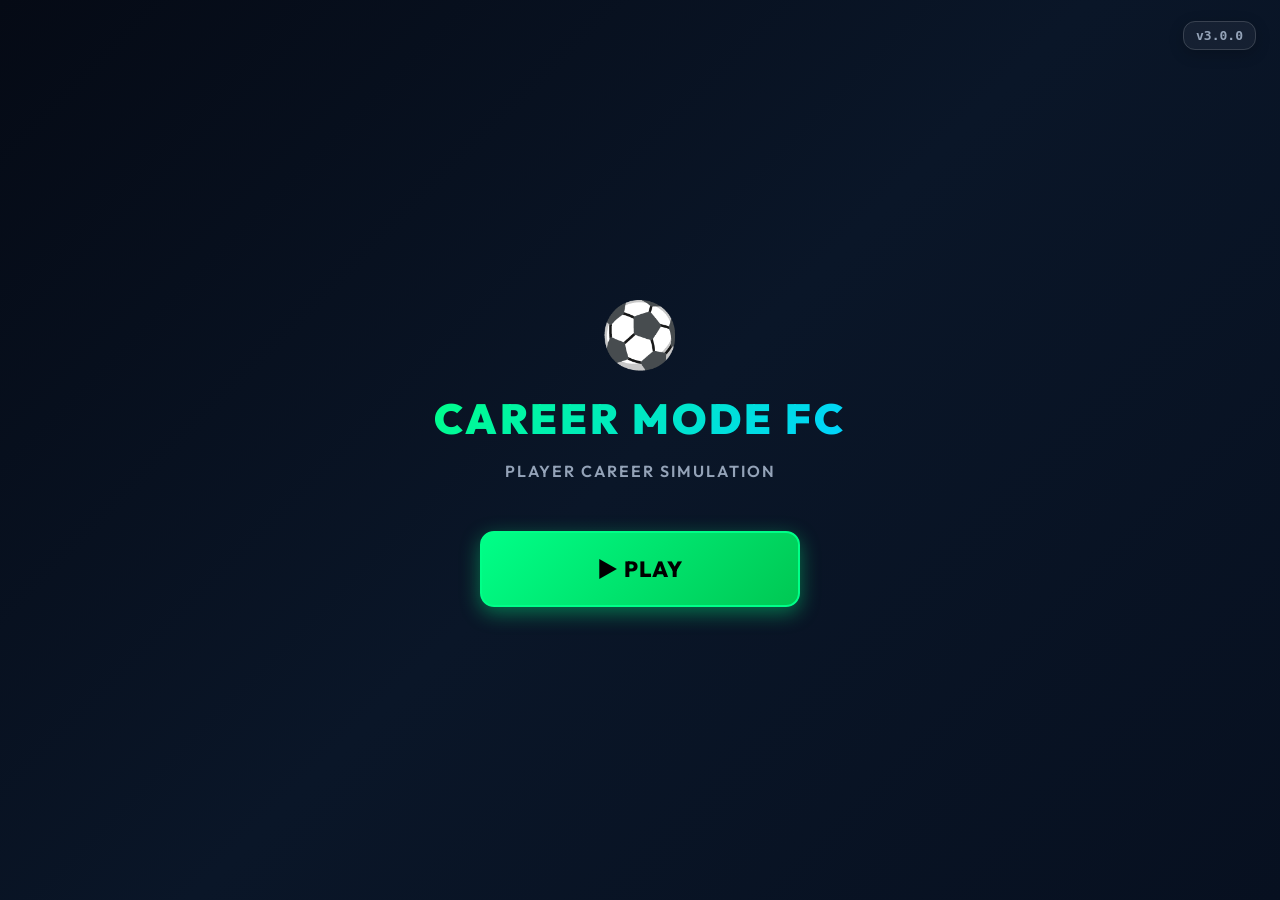
<file: index.html>
<!DOCTYPE html>
<html lang="en">
<head>
  <meta charset="UTF-8">
  <meta name="viewport" content="width=device-width, initial-scale=1.0">
  <meta http-equiv="Cache-Control" content="no-cache, no-store, must-revalidate">
  <meta http-equiv="Pragma" content="no-cache">
  <meta http-equiv="Expires" content="0">
  <title>Football Player Career Mode</title>
  
  <!-- Fonts & CSS -->
  <link rel="preconnect" href="https://fonts.googleapis.com">
  <link rel="preconnect" href="https://fonts.gstatic.com" crossorigin>
  <link href="https://fonts.googleapis.com/css2?family=Inter:wght@400;600;800;900&family=Outfit:wght@500;700;900&display=swap" rel="stylesheet">
  <link rel="stylesheet" href="css/style.css?v=3.0.0">
  <link rel="stylesheet" href="css/mobile.css?v=1.6.0">

</head>
<body>


  <div id="main-menu">
    <!-- Version Counter & Hover Changelog Tooltip -->
    <div class="menu-version-container">
      <span class="menu-version-badge">v3.0.0</span>
      <div class="menu-version-tooltip">
        <h4 style="color: var(--primary); margin: 0 0 10px 0; font-size: 15px; font-weight: 900; border-bottom: 1px solid rgba(255,255,255,0.15); padding-bottom: 6px;">📂 Game Updates (Changelog v3.0.0)</h4>
        <ul style="padding-left: 16px; margin: 0; font-size: 12px; color: #e2e8f0; line-height: 1.6; text-align: left; list-style-type: disc;">
          <li><strong style="color: #00ff88;">v3.0.0 — MANAGER MODE 🎮👔:</strong> New game mode! Create a manager (age 35-50, season 2000-01 → 2026-27, club budget recommendation per season, random Manager Score 1-99 that boosts your team). Tabs: Dashboard (team season summary + profit), Team (Stats + Formation with OVR tiles, reserve swapping, hover tooltips), Player Signing (search with market value/age/position/OVR filters, full player stats incl. career history & trophies, contract offers with acceptance chances), Sponsors (sponsors paying you with win bonus/loss cut, plus 50 sponsors you can pay for attendance boosts), Stadium (upgrades: capacity/ticket/drink/food/parking/attention/maintenance with revenue & costs), Games & Standings. Separate save slots.</li>
          <li><strong style="color: #00ff88;">v2.2.0:</strong> REAL FIX for the dashboard overflow — the grid computed an intrinsic width ~2300px (bigger than the screen), which clipped the Season Summary. The grid is now hard-capped to 100% width, so card + simulate match + season summary always fit in one row on any desktop screen.</li>
          <li><strong style="color: #00ff88;">v2.1.6:</strong> Season Summary panel width capped (~460px, anchored right) so the stat rows no longer stretch across a huge empty gap — the dashboard always fits on desktop screens.</li>
          <li><strong style="color: #00ff88;">v2.1.5:</strong> Season Summary panel made ~50px shorter (compact padding, tighter rows) — same fonts and content.</li>
          <li><strong style="color: #00ff88;">v2.1.4:</strong> Dashboard: gaps between the three sections halved (24px → 12px) and the simulate-match rectangle made 20px smaller via its padding — text and button inside unchanged.</li>
          <li><strong style="color: #00ff88;">v2.1.3:</strong> Dashboard: next-match panel now hugs the player card on the left (content-sized, no dead space) and the Season Summary takes the full right side — exactly per the annotated layout.</li>
          <li><strong style="color: #00ff88;">v2.1.2:</strong> Dashboard: next-match column now fixed at a reasonable width (can no longer balloon and push the Season Summary off-screen) — all three panels sit side by side on normal desktops.</li>
          <li><strong style="color: #00ff88;">v2.1.1:</strong> Dashboard layout fixed for real — the Season Summary now wraps below the card & next-match panels on narrower windows (never clipped), and the next-match panel width relaxed so it is only gently narrowed from the sides.</li>
          <li><strong style="color: #00ff88;">v2.1.0:</strong> Dashboard next-match panel capped in width so the Season Summary is always visible; NEW: bench contracts from superclubs (Real Madrid, Man City, Barcelona, Bayern, PSG, Liverpool, Arsenal, Inter, Juventus, Atlético, Dortmund) once you reach 80 OVR — sign and you join as a bench player until your OVR passes their starter threshold.</li>
          <li><strong style="color: #00ff88;">v2.0.9:</strong> Hair height increased — haircuts now keep their full natural length (no more squashed/flat hair) with width matching the head.</li>
          <li><strong style="color: #00ff88;">v2.0.8:</strong> Hair styles re-proportioned — width now matches the head and height restored, so all haircuts keep their natural length (no more flat wide caps).</li>
          <li><strong style="color: #00ff88;">v2.0.7:</strong> Head scaled down ~30% (same silhouette ratio) so it no longer fills the whole card; facial features kept larger relative to the head.</li>
          <li><strong style="color: #00ff88;">v2.0.6:</strong> FIXED — hair styles no longer cover the eyes (hair now sits correctly on the scalp).</li>
          <li><strong style="color: #00ff88;">v2.0.5:</strong> Head scaled down (same shape ratio) and facial features (eyes, mouth) enlarged so the face reads clearly.</li>
          <li><strong style="color: #00ff88;">v2.0.4:</strong> Head now uses the exact silhouette from the reference image (rounded top, straight sides, tapered bust) with small eyes and a curved smile.</li>
          <li><strong style="color: #00ff88;">v2.0.3:</strong> Head refined — rounder silhouette, smaller eyes, small curved smile.</li>
          <li><strong style="color: #00ff88;">v2.0.2:</strong> Player head redesigned to match the reference style — solid black round eyes and solid wide mouth (flat cartoon look).</li>
          <li><strong style="color: #00ff88;">v2.0.1:</strong> Player head restyled to the minimal reference design — smooth rounded head, simple dot eyes, small smile (no ears/nose).</li>
          <li><strong style="color: #00ff88;">v2.0.0:</strong> National tournaments moved to the end of the season; Ballon d'Or rebalance (88 OVR entry + fair scoring); realistic GK saves (shots minus goals); shot-count curve; rating penalties for bad games; contract offer negotiation; fixed social media followers/rankings; elimination-based leaderboard match counts; Appearance folder for custom player models; UI overflow fixes.</li>
        </ul>
      </div>
    </div>

    <div class="menu-logo">⚽</div>
    <div class="menu-title">Career Mode FC</div>
    <div class="menu-subtitle">Player Career Simulation</div>
    <div class="menu-buttons">
      <button class="menu-btn btn-play" onclick="app.menuPlay()">▶ Play</button>
      
    </div>
  </div>

  <!-- PLAY MODE SELECT -->
  <div class="menu-panel" id="panel-play-modes">
    <div class="menu-panel-title">⚽ Select Game Mode</div>
    <div class="menu-panel-content">
      <div class="menu-buttons">
        <button class="menu-btn" onclick="app.menuCareerMode()">🏆 Career Mode</button>
        <button class="menu-btn" onclick="managerUI.menuManagerMode()">👔 Manager Mode</button>
        <button class="menu-btn disabled">🌐 Online <span class="coming-soon-tag">Coming Soon</span></button>
      </div>
    </div>
    <button class="menu-back-btn" onclick="app.menuBack('panel-play-modes')">← Back</button>
  </div>

  <!-- CAREER MODE: NEW GAME / SAVES -->
  <div class="menu-panel" id="panel-career">
    <div class="menu-panel-title">🏆 Career Mode</div>
    <div class="menu-panel-content">
      <div class="menu-buttons">
        <button class="menu-btn btn-play" onclick="app.menuNewGame()">🆕 New Game</button>
        <button class="menu-btn" onclick="app.menuLoadSaves()">💾 Load Save</button>
      </div>
    </div>
    <button class="menu-back-btn" onclick="app.menuBack('panel-career')">← Back</button>
  </div>

  <!-- MANAGER MODE: NEW GAME / SAVES -->
  <div class="menu-panel" id="panel-manager">
    <div class="menu-panel-title">👔 Manager Mode</div>
    <div class="menu-panel-content">
      <div class="menu-buttons">
        <button class="menu-btn btn-play" onclick="managerUI.menuManagerNewGame()">🆕 New Game</button>
        <button class="menu-btn" onclick="managerUI.menuManagerLoadSaves()">💾 Load Save</button>
      </div>
    </div>
    <button class="menu-back-btn" onclick="app.menuBack('panel-manager')">← Back</button>
  </div>

  <!-- MANAGER SAVES LIST -->
  <div class="menu-panel" id="panel-manager-saves">
    <div class="menu-panel-title">💾 Manager Saved Games</div>
    <div class="menu-panel-content" id="manager-saves-list-container">
      <!-- Populated by JS -->
    </div>
    <button class="menu-back-btn" onclick="app.menuBack('panel-manager-saves')">← Back</button>
  </div>

  <!-- SAVES LIST -->
  <div class="menu-panel" id="panel-saves">
    <div class="menu-panel-title">💾 Saved Games</div>
    <div class="menu-panel-content" id="saves-list-container">
      <!-- Populated by JS -->
    </div>
    <button class="menu-back-btn" onclick="app.menuBack('panel-saves')">← Back</button>
  </div>

  <!-- SETTINGS PANEL -->
  <div class="menu-panel" id="panel-settings-menu">
    <div class="menu-panel-title">⚙️ Game Settings</div>
    <div class="menu-panel-content">
      <div class="glass-panel">
        <div class="form-group">
          <label class="form-label">Match Half Duration</label>
          <select class="form-select" id="menu-setting-half" onchange="app.matchSettings.halfLength = parseInt(this.value)">
            <option value="1">1 Minute per Half (Fast)</option>
            <option value="3" selected>3 Minutes per Half (Balanced)</option>
            <option value="5">5 Minutes per Half (Full)</option>
          </select>
        </div>
        <div class="form-group">
          <label class="form-label">Camera Angle View</label>
          <select class="form-select" id="menu-setting-camera" onchange="app.matchSettings.cameraMode = this.value">
            <option value="broadcast" selected>Broadcast (Classic Side TV)</option>
            <option value="pro">Pro Camera (3rd Person Behind Player)</option>
            <option value="tactical">Tactical (Top-Down Overhead)</option>
          </select>
        </div>
        <button class="btn btn-secondary" style="width:100%;margin-top:10px;" onclick="app.resetSettings()">🔄 Reset Settings to Default</button>
      </div>
    </div>
    <button class="menu-back-btn" onclick="app.menuBack('panel-settings-menu')">← Back</button>
  </div>

  <div id="app-container" style="display:none;">

    <!-- Top Navigation Header -->
    <header class="header-bar">
      <div class="logo-section">
        <span class="logo-icon">⚽</span>
        <span class="logo-title">CAREER MODE FC</span>
      </div>

      <div class="career-meta">
        <div class="meta-pill"><span id="meta-player-name">Jack Sterling 🇬🇧</span></div>
        <div class="meta-pill"><span id="meta-age">18 y/o</span></div>
        <div class="meta-pill"><span id="meta-ovr">OVR 72</span></div>
        <div class="meta-pill"><span id="meta-club">Plymouth Argyle</span></div>
        <div class="meta-pill gold">💰 <span id="meta-bank">$10,000</span></div>
        
        <!-- The Blue Level Bar -->
        <div id="level-bar-container" style="display: flex; align-items: center; gap: 4px; margin-left: 8px; font-family: 'Outfit', sans-serif;">
          <!-- Level Circle -->
          <div id="level-circle" style="width: 34px; height: 34px; border-radius: 50%; background: #ffffff; border: 3px solid #0088ff; display: flex; align-items: center; justify-content: center; color: #000000; font-weight: 900; font-size: 15px; box-shadow: 0 0 10px rgba(0, 136, 255, 0.4); z-index: 2;">
            0
          </div>
          <!-- Long XP Bar -->
          <div id="xp-bar-outer" style="width: 140px; height: 22px; border-radius: 11px; background: rgba(0, 0, 0, 0.6); border: 3px solid #0088ff; overflow: hidden; position: relative; display: flex; align-items: center; box-shadow: 0 0 10px rgba(0, 136, 255, 0.3); margin-left: -6px;">
            <!-- Fill Area (White) -->
            <div id="xp-bar-inner" style="width: 0%; height: 100%; background: #ffffff; transition: width 0.4s ease;"></div>
            <!-- Text overlay (Grey with Black shadow for perfect contrast on any background) -->
            <div id="xp-bar-text" style="position: absolute; inset: 0; display: flex; align-items: center; justify-content: center; color: #e2e8f0; text-shadow: 1px 1px 2px #000000, -1px -1px 2px #000000, 1px -1px 2px #000000, -1px 1px 2px #000000; font-weight: 900; font-size: 10px; z-index: 3;">
              0 / 1000 XP
            </div>
          </div>
        </div>
      </div>
    </header>

    <!-- Navigation Tabs -->
    <nav class="nav-tabs" id="nav-tabs">
      <button class="tab-btn active" data-tab="dashboard">🏠 Dashboard</button>
      <button class="tab-btn" data-tab="games">🗓️ Games</button>
      <button class="tab-btn" data-tab="standings">🏆 Standings</button>
      <button class="tab-btn" data-tab="squad">👥 Squads</button>
      <button class="tab-btn" data-tab="transfers">📄 Club Contracts</button>
      <button class="tab-btn" data-tab="sponsors">🤝 Sponsors</button>
      <button class="tab-btn" data-tab="social">📱 Social Media</button>
      <button class="tab-btn" data-tab="skills">💪 Skills</button>
      <button class="tab-btn" data-tab="comparison">📊 Stats Leaderboard</button>
      <button class="tab-btn" data-tab="stats">📊 Career Stats</button>
      <button class="tab-btn" data-tab="trophies">🏆 Trophies</button>
      <button class="tab-btn" data-tab="multipliers">📈 Multipliers</button>
      <button class="tab-btn" data-tab="ballon">👑 Ballon d'Or</button>
      <button class="tab-btn" data-tab="pastseasons">📜 Past Seasons</button>
      <button class="tab-btn" data-tab="settings">⚙️ Settings</button>
    </nav>

    <!-- Manager Mode Navigation Tabs -->
    <nav id="manager-nav" class="nav-tabs" style="display:none;">
      <button class="tab-btn m-tab-btn active" data-mtab="dashboard">🏠 Dashboard</button>
      <button class="tab-btn m-tab-btn" data-mtab="team">👥 Team</button>
      <button class="tab-btn m-tab-btn" data-mtab="signings">✍️ Player Signing</button>
      <button class="tab-btn m-tab-btn" data-mtab="sponsors">🤝 Sponsors</button>
      <button class="tab-btn m-tab-btn" data-mtab="stadium">🏟️ Stadium</button>
      <button class="tab-btn m-tab-btn" data-mtab="games">🗓️ Games</button>
      <button class="tab-btn m-tab-btn" data-mtab="standings">🏆 Standings</button>
      <button class="tab-btn m-tab-btn" data-mtab="settings" style="margin-left:auto;" onclick="managerUI.exitToMenu()">🏠 Main Menu</button>
    </nav>

    <!-- Main View Content Pages -->
    <main class="main-view">

      <!-- PAGE: DASHBOARD -->
      <section id="page-dashboard" class="view-page active">
        <div class="grid-dashboard">
          
          <!-- Column 1: FIFA Player Card -->
          <div>
            <div class="fifa-card gold-rare">
              <div class="fifa-card-header">
                <div>
                  <div class="ovr-rating" id="card-ovr">72</div>
                  <div class="position-tag" id="card-pos">ST</div>
                </div>
                <div class="nation-flag" id="card-flag">🇬🇧</div>
              </div>

              <div class="player-avatar-preview">
                <div id="card-avatar-display"></div>
              </div>

              <div class="player-name-banner" id="card-name">ALEX HUNTER</div>

              <div class="attributes-grid">
                <div class="attr-item"><span>PAC</span><span class="attr-val" id="card-attr-pac">75</span></div>
                <div class="attr-item"><span>DRI</span><span class="attr-val" id="card-attr-dri">74</span></div>
                <div class="attr-item"><span>SHO</span><span class="attr-val" id="card-attr-sho">72</span></div>
                <div class="attr-item"><span>DEF</span><span class="attr-val" id="card-attr-def">45</span></div>
                <div class="attr-item"><span>PAS</span><span class="attr-val" id="card-attr-pas">68</span></div>
                <div class="attr-item"><span>PHY</span><span class="attr-val" id="card-attr-phy">70</span></div>
              </div>
            </div>
          </div>

          <!-- Column 2: Next Match & Center Feed -->
          <div>
            <!-- Next Match Banner -->
            <div class="glass-panel" id="next-match-box">
              <!-- Dynamically populated via JS -->
            </div>
          </div>

          <!-- Column 3: Quick Season Summary -->
          <div>
            <div class="glass-panel">
              <div class="panel-header">
                <h3 class="panel-title">🎯 Season Summary</h3>
              </div>
              <div style="display: flex; justify-content: space-between; margin-bottom: 6px;">
                <span>Matches Played:</span><strong style="color: var(--accent-gold);" id="stat-season-matches">0</strong>
              </div>
              <div style="display: flex; justify-content: space-between; margin-bottom: 6px;">
                <span>Goals Scored:</span><strong style="color: var(--primary);" id="stat-season-goals">0</strong>
              </div>
              <div style="display: flex; justify-content: space-between; margin-bottom: 6px; display: none;" id="stat-season-hattricks-row">
                <span>Hattricks Scored:</span><strong style="color: var(--accent-gold);" id="stat-season-hattricks">0</strong>
              </div>
              <div style="display: flex; justify-content: space-between; margin-bottom: 6px;">
                <span>Assists:</span><strong style="color: var(--accent-blue);" id="stat-season-assists">0</strong>
              </div>
              <div style="display:none; justify-content:space-between; margin-bottom:6px;" id="stat-season-role-row">
                <span id="stat-season-role-label">Defensive Actions:</span><strong style="color:var(--accent-gold);" id="stat-season-role-value">0</strong>
              </div>
              <div style="display: flex; justify-content: space-between;">
                <span>Avg Match Rating:</span><strong style="color: var(--accent-gold);" id="stat-season-rating">0.0</strong>
              </div>
            </div>
          </div>

        </div>
      </section>

      <!-- PAGE: GAMES -->
      <section id="page-games" class="view-page">
        <div class="glass-panel">
          <div class="panel-header">
            <h3 class="panel-title">🗓️ Future Games This Season</h3>
          </div>
          <div id="games-schedule-list">
            <!-- Populated via JS -->
          </div>
        </div>
      </section>

      <!-- PAGE: STANDINGS -->
      <section id="page-standings" class="view-page">
        <div class="glass-panel">
          <div class="panel-header" style="display: flex; justify-content: space-between; align-items: center; flex-wrap: wrap; gap: 14px;">
            <h3 class="panel-title">🏆 Competition Standings</h3>
            <div>
              <label style="font-size: 13px; font-weight: 700; color: var(--text-muted); margin-right: 8px;">Select Event:</label>
              <select class="form-select" id="standings-competition-select" onchange="app.onStandingsCompetitionChange(this.value)" style="width: auto; display: inline-block; padding: 6px 12px; font-size: 13px; min-width: 180px;">
                <option value="league" selected>🏠 League Standings</option>
                <option value="cup">🏆 Domestic Cup Group</option>
                <option value="ucl">🌍 Champions League Group</option>
              </select>
            </div>
          </div>
          <div class="table-wrapper">
            <table class="data-table standings-table">
              <thead>
                <tr>
                  <th>Pos</th>
                  <th>Club</th>
                  <th>P</th>
                  <th>W</th>
                  <th>D</th>
                  <th>L</th>
                  <th>GD</th>
                  <th>PTS</th>
                </tr>
              </thead>
              <tbody id="table-standings-body">
                <!-- Populated via JS -->
              </tbody>
            </table>
          </div>
        </div>
      </section>

      <!-- PAGE: SQUAD -->
      <section id="page-squad" class="view-page">
        <div class="glass-panel">
          <div class="panel-header" style="margin-bottom: 12px;">
            <h3 class="panel-title">👥 Team Rosters & Player Stats</h3>
          </div>
          
          <!-- Selector for Club vs National Team -->
          <div style="margin-bottom:14px; display:flex; justify-content:space-between; align-items:center; flex-wrap:wrap; gap:10px; border-bottom:1px solid rgba(255,255,255,0.06); padding-bottom:12px;">
            <span style="font-size:13px; color:var(--text-muted); font-weight:700; text-transform:uppercase; letter-spacing:0.5px;">👥 Roster Category:</span>
            <select id="squad-category-select" onchange="app.onSquadCategoryChange(this.value)" class="btn btn-secondary btn-sm" style="background:rgba(255,255,255,0.05); border:1px solid rgba(255,255,255,0.12); color:#fff; width:220px; padding:6px 12px; border-radius:8px; font-weight:700; cursor:pointer; height:34px;">
              <option value="club" selected>🏢 Club Roster</option>
              <option value="national">🌍 National Team</option>
            </select>
          </div>

          <!-- Selector for Squad Team Select & Search Bar -->
          <div style="margin-bottom:14px; display:flex; justify-content:space-between; align-items:center; flex-wrap:wrap; gap:12px; border-bottom:1px solid rgba(255,255,255,0.06); padding-bottom:12px;">
            <span id="squad-search-label" style="font-size:13px; color:var(--text-muted); font-weight:700; text-transform:uppercase; letter-spacing:0.5px;">🔍 Select Club Roster:</span>
            <div style="display:flex; gap:10px; align-items:center; flex-wrap:wrap;">
              <input type="text" id="squad-team-search" placeholder="Type to filter clubs..." oninput="app.filterSquadClubs(this.value)" class="form-input" style="width:160px; padding:6px 12px; font-size:12px; border-radius:8px; height:34px; margin:0; background:rgba(255,255,255,0.05); border:1px solid rgba(255,255,255,0.12); color:#fff;">
              <select id="squad-team-select" onchange="app.renderSquad()" class="btn btn-secondary btn-sm" style="background:rgba(12,21,36,0.85); border:1px solid rgba(255,255,255,0.15); color:#fff; width:220px; padding:6px 12px; border-radius:8px; font-weight:700; cursor:pointer; height:34px;">
                <!-- Options populated dynamically via JS -->
              </select>
            </div>
          </div>
          
          <!-- Selector for Squad Stats View -->
          <div style="margin-bottom:14px; display:flex; justify-content:space-between; align-items:center; flex-wrap:wrap; gap:10px;">
            <span style="font-size:13px; color:var(--text-muted); font-weight:700; text-transform:uppercase; letter-spacing:0.5px;">📊 Player Performance Stats:</span>
            <select id="squad-stats-select" onchange="app.renderSquad()" class="btn btn-secondary btn-sm" style="background:rgba(255,255,255,0.05); border:1px solid rgba(255,255,255,0.12); color:#fff; width:180px; padding:6px 12px; border-radius:8px; font-weight:700; cursor:pointer;">
              <option value="season" selected>Overall Season</option>
              <option value="league">League</option>
              <option value="ucl">Champions League</option>
              <option value="cup">Domestic Cup</option>
            </select>
          </div>

          <div class="table-wrapper">
            <table class="data-table">
              <thead>
                <tr>
                  <th>Position</th>
                  <th>Player Name</th>
                  <th>OVR</th>
                  <th>Age</th>
                  <th style="text-align:center; color:var(--accent-gold);">Matches</th>
                  <th style="text-align:center; color:var(--primary);">Goals</th>
                  <th style="text-align:center; color:var(--accent-blue);">Assists</th>
                  <th style="text-align:center; color:var(--accent-gold);">Role Stat</th>
                </tr>
              </thead>
              <tbody id="table-squad-body">
                <!-- Populated via JS -->
              </tbody>
            </table>
          </div>
        </div>
      </section>

      <!-- PAGE: TRANSFERS & CONTRACTS -->
      <section id="page-transfers" class="view-page">
        <div class="panel-header">
          <h3 class="panel-title">📄 Club Contracts with Bonuses & Salary</h3>
        </div>
        <div id="transfers-offers-list">
          <!-- Populated via JS -->
        </div>
      </section>

      <!-- PAGE: SOCIAL MEDIA -->
      <section id="page-social" class="view-page"><div class="glass-panel"><div class="panel-header"><h3 class="panel-title">📱 Football Social</h3></div><div id="social-content"></div></div></section>

      <!-- PAGE: SPONSORS -->
      <section id="page-sponsors" class="view-page"><div class="glass-panel"><div class="panel-header"><h3 class="panel-title">🤝 Player Sponsors</h3></div><p style="color:var(--text-muted);line-height:1.6;margin-bottom:18px;">After your first match, ten companies compete to sponsor you. Performance changes their offers; signing locks you to that sponsor for the agreed seasons.</p><div id="sponsors-content"></div></div></section>

      <!-- PAGE: SKILLS (TRAINING & UPGRADES) -->
      <section id="page-skills" class="view-page">
        <!-- Attributes Upgrade list -->
        <div class="glass-panel">
          <div class="panel-header" style="justify-content: space-between; flex-wrap: wrap; gap: 14px;">
            <h3 class="panel-title">⭐ Attributes & Skill Upgrades</h3>
            <div>Available Skill Points: <strong style="color: var(--primary); font-size: 20px;" id="available-sp">5</strong></div>
          </div>
          <div id="attributes-upgrade-list">
            <!-- Populated via JS -->
          </div>
        </div>
      </section>

      <!-- PAGE: COMPARISON (STATS LEADERBOARD) -->
      <section id="page-comparison" class="view-page">
        <div class="glass-panel">
          <div class="panel-header" style="display: flex; justify-content: space-between; align-items: center; flex-wrap: wrap; gap: 14px;">
            <h3 class="panel-title">📊 Competition Stats & Rankings</h3>
            <div>
              <label style="font-size: 13px; font-weight: 700; color: var(--text-muted); margin-right: 8px;">Competition:</label>
              <select class="form-select" id="comparison-competition-select" onchange="app.onComparisonCompetitionChange(this.value)" style="width: auto; display: inline-block; padding: 6px 12px; font-size: 13px; min-width: 180px;">
                <option value="league" selected>🏠 Current Season League</option>
                <option value="season">📅 Overall Season Campaign</option>
                <option value="cup">🏆 Domestic Cup</option>
                <option value="ucl">🌍 Champions League</option>
                <option value="world_cup">🌍 FIFA World Cup</option>
                <option value="euro">🇪🇺 UEFA Euro Cup</option>
                <option value="copa">🌎 Copa America</option>
                <option value="afcon">🌍 Africa Cup (AFCON)</option>
              </select>
            </div>
          </div>
          
          <div style="display: grid; grid-template-columns: 1fr 1fr; gap: 20px; margin-top: 10px;">
            <!-- Goal Scorers -->
            <div class="glass-panel" style="padding: 16px;">
              <h4 style="font-size: 16px; font-weight: 800; color: var(--primary); margin-bottom: 14px; border-bottom: 1px solid rgba(255,255,255,0.1); padding-bottom: 8px; display: flex; align-items: center; gap: 8px;">🎯 Top 20 Goal Scorers</h4>
              <div style="overflow-x: auto;">
                <table class="data-table" style="font-size: 12px;">
                  <thead>
                    <tr>
                      <th style="width: 40px; text-align: center;">Pos</th>
                      <th>Player</th>
                      <th>Club</th>
                      <th style="width: 40px; text-align: center;">P</th>
                      <th style="width: 40px; text-align: center; color: var(--primary);">G</th>
                    </tr>
                  </thead>
                  <tbody id="table-scorers-body">
                    <!-- Populated via JS -->
                  </tbody>
                </table>
              </div>
            </div>

            <!-- Assisters -->
            <div class="glass-panel" style="padding: 16px;">
              <h4 style="font-size: 16px; font-weight: 800; color: var(--accent-blue); margin-bottom: 14px; border-bottom: 1px solid rgba(255,255,255,0.1); padding-bottom: 8px; display: flex; align-items: center; gap: 8px;">⚽ Top 20 Assisters</h4>
              <div style="overflow-x: auto;">
                <table class="data-table" style="font-size: 12px;">
                  <thead>
                    <tr>
                      <th style="width: 40px; text-align: center;">Pos</th>
                      <th>Player</th>
                      <th>Club</th>
                      <th style="width: 40px; text-align: center;">P</th>
                      <th style="width: 40px; text-align: center; color: var(--accent-blue);">A</th>
                    </tr>
                  </thead>
                  <tbody id="table-assisters-body">
                    <!-- Populated via JS -->
                  </tbody>
                </table>
              </div>
            </div>
          </div>
        </div>
      </section>

      <!-- PAGE: STATS & FINANCES -->
      <section id="page-stats" class="view-page">
        <div id="age-decay-warning" class="age-decay-badge" style="display: none;">
          ⚠️ <strong>AGEING MECHANIC ACTIVE:</strong> Player is 34+ years old. Physical attributes (Pace, Physical) decay over time.
        </div>

        <div class="glass-panel">
          <div class="panel-header">
            <h3 class="panel-title">📊 Career Records & Total Net Worth</h3>
          </div>
          <div style="display: grid; grid-template-columns: repeat(3, 1fr); gap: 20px; text-align: center;">
            <div class="glass-panel">
              <div style="font-size: 13px; color: var(--text-muted);">TOTAL MATCHES</div>
              <div style="font-size: 36px; font-weight: 900; color: var(--accent-blue);" id="stat-career-matches">0</div>
            </div>
            <div class="glass-panel">
              <div style="font-size: 13px; color: var(--text-muted);">CAREER GOALS</div>
              <div style="font-size: 36px; font-weight: 900; color: var(--primary);" id="stat-career-goals">0</div>
            </div>
            <div class="glass-panel">
              <div style="font-size: 13px; color: var(--text-muted);">CAREER EARNINGS</div>
              <div style="font-size: 36px; font-weight: 900; color: var(--accent-gold);" id="stat-career-earnings">$10,000</div>
            </div>
          </div>

          <div style="display: grid; grid-template-columns: repeat(2, 1fr); gap: 20px; text-align: center; margin-top: 20px;" id="stat-career-row-2">
            <div class="glass-panel">
              <div style="font-size: 13px; color: var(--text-muted);">CAREER ASSISTS</div>
              <div style="font-size: 36px; font-weight: 900; color: var(--accent-blue);" id="stat-career-assists">0</div>
            </div>
            <div class="glass-panel" id="stat-career-hattricks-box" style="display: none;">
              <div style="font-size: 13px; color: var(--text-muted);">CAREER HATTRICKS</div>
              <div style="font-size: 36px; font-weight: 900; color: var(--accent-gold);" id="stat-career-hattricks">0</div>
            </div>
            <div class="glass-panel" id="stat-career-role-box" style="display: none;">
              <div style="font-size: 13px; color: var(--text-muted);" id="stat-career-role-label">CAREER DEFENSIVE ACTIONS</div>
              <div style="font-size: 36px; font-weight: 900; color: var(--accent-gold);" id="stat-career-role-value">0</div>
            </div>
          </div>
        </div>
      </section>

      <!-- PAGE: MULTIPLIERS (WAGE MULTIPLIERS DASHBOARD) -->
      <section id="page-multipliers" class="view-page">
        <div class="glass-panel">
          <div class="panel-header" style="justify-content: space-between; flex-wrap: wrap; gap: 14px;">
            <h3 class="panel-title">📈 Salary Contract Multipliers</h3>
            <div style="font-size: 18px; font-weight: 900; color: var(--primary);">Current Multiplier: <strong id="val-total-multiplier" style="color:var(--primary);">x1.0</strong></div>
          </div>
          <p style="color: var(--text-muted); line-height: 1.6; margin-bottom: 24px;">
            Grow your reputation to command massive contract wages! Multipliers are <strong>cumulative</strong> and apply directly to your contract proposals and renewal offers for the <strong>next season</strong> (your current salary remains fixed for this season).
          </p>

          <div style="background: rgba(0, 136, 255, 0.05); border: 1px solid var(--accent-blue); padding: 18px 24px; border-radius: 12px; margin-bottom: 24px;">
            <div style="font-weight: 800; font-size: 15px; color:#fff; margin-bottom: 12px; border-bottom: 1px solid rgba(255,255,255,0.1); padding-bottom: 6px;">📋 Estimated Next Season Weekly Wages (Base × Multiplier):</div>
            
            <div style="display: grid; grid-template-columns: 1fr 1fr; gap: 14px; text-align: left;">
              <div>
                <div style="font-size: 11px; color: var(--text-muted); font-weight: 700; text-transform: uppercase;">💺 Bench Division 2 (Base $4,500):</div>
                <div style="font-size: 18px; font-weight: 900; color: #fff;" id="est-bench-d2">$4,500</div>
              </div>
              <div>
                <div style="font-size: 11px; color: var(--text-muted); font-weight: 700; text-transform: uppercase;">🏢 Starter Division 2 (Base $19,500):</div>
                <div style="font-size: 18px; font-weight: 900; color: #fff;" id="est-starter-d2">$19,500</div>
              </div>
              <div>
                <div style="font-size: 11px; color: var(--text-muted); font-weight: 700; text-transform: uppercase;">💺 Bench Division 1 (Base $25,000):</div>
                <div style="font-size: 18px; font-weight: 900; color: #fff;" id="est-bench-d1">$25,000</div>
              </div>
              <div>
                <div style="font-size: 11px; color: var(--text-muted); font-weight: 700; text-transform: uppercase;">🏆 Starter Division 1 (Base $75,000):</div>
                <div style="font-size: 18px; font-weight: 900; color: var(--accent-gold);" id="est-starter-d1">$75,000</div>
              </div>
            </div>
          </div>

          <div style="display: grid; grid-template-columns: repeat(auto-fill, minmax(240px, 1fr)); gap: 16px;" id="multipliers-list-container">
            <!-- Populated via JS -->
          </div>
        </div>
      </section>

      <!-- PAGE: BALLON D'OR News Tab -->
      <section id="page-ballon" class="view-page">
        <div class="glass-panel">
          <div class="panel-header">
            <h3 class="panel-title">👑 Ballon d'Or Power Rankings</h3>
          </div>
          <p style="color: var(--text-muted); line-height: 1.6; margin-bottom: 24px;">
            The live race for the prestigious **Ballon d'Or** (the World Player of the Year)! Standings and percentage chances shift dynamically after every matchday based on: player OVR, trophy success (League, Domestic Cups, UCL, World Cup, Euros/Copa), and individual match ratings.
          </p>

          <!-- Pre-Start Screen -->
          <div id="ballon-prestart-screen" style="display: none; text-align: center; padding: 40px 20px;">
            <div style="font-size: 64px; margin-bottom: 16px;">👑</div>
            <h4 style="font-size: 20px; font-weight: 800; color: #fff; margin-bottom: 8px;">Rankings Uninitialized</h4>
            <p style="color: var(--text-muted); max-width: 480px; margin: 0 auto; line-height: 1.6;">
              The first matchday of the season must be played to initialize the live Ballon d'Or Power Rankings! Complete your opening match to see the candidates.
            </p>
          </div>

          <!-- Live Standings Table -->
          <div id="ballon-live-screen" style="display: block;">
            <div class="table-wrapper">
              <table class="data-table" style="font-size: 13px;">
                <thead>
                  <tr>
                    <th style="width: 50px; text-align: center;">Rank</th>
                    <th>Player Name</th>
                    <th>Club Name</th>
                    <th style="width: 80px; text-align: center;">OVR</th>
                    <th style="width: 100px; text-align: center; color: var(--primary);">Chance</th>
                  </tr>
                </thead>
                <tbody id="table-ballon-body">
                  <!-- Populated via JS -->
                </tbody>
              </table>
            </div>

            <div style="background: rgba(255,255,255,0.03); border: 1px solid rgba(255,255,255,0.08); border-radius: 12px; padding: 16px; margin-top: 24px;">
              <h4 style="font-size: 13px; font-weight: 800; color: var(--accent-gold); margin-bottom: 6px; text-transform: uppercase;">ℹ️ HOW TO ENTER & WIN</h4>
              <ul style="font-size: 12px; color: #cbd5e1; padding-left: 18px; margin: 0; line-height: 1.8; text-align: left;">
                <li><strong>Division 1 Eligibility:</strong> You must be playing for a <strong>Division 1 (Tier 1) Club</strong>. Benched or Division 2 players cannot enter the list.</li>
                <li><strong>OVR Standard:</strong> Reaching <strong>OVR >= 88</strong> guarantees you a spot in the Top 5 rankings.</li>
                <li><strong>Silverware & Awards:</strong> Winning tournaments (UCL, Cups, Leagues, World Cup) and claiming **Golden Boot Awards** dramatically boost your percentage chance.</li>
                <li>The winner is officially announced at the very end of the season campaign during the summer break!</li>
              </ul>
            </div>
          </div>
        </div>
      </section>

      <!-- PAGE: SETTINGS -->
      <section id="page-settings" class="view-page">
        <div class="glass-panel" style="max-width: 600px; margin: 0 auto 20px;">
          <div class="panel-header">
            <h3 class="panel-title">⚙️ Game & Camera Settings</h3>
          </div>
          <div class="form-group"><label class="form-label">Simulation Default Speed</label><select class="form-select" onchange="app.matchSettings.simSpeed=Number(this.value)"><option value="0.25">0.25x</option><option value="0.5">0.5x</option><option value="0.75">0.75x</option><option value="1" selected>1x</option><option value="1.5">1.5x</option><option value="2">2x</option><option value="2.5">2.5x</option><option value="3">3x</option></select></div>
          <div class="form-group"><label class="form-label"><input type="checkbox" id="setting-skip-sim" onchange="app.matchSettings.allowSkipSim=this.checked"> Enable “Skip to Full Time” button</label></div>
        </div>

        <!-- Cheat Mode Panel -->
        <div class="glass-panel" id="settings-cheat-panel" style="max-width: 600px; margin: 0 auto 20px;">
          <div class="panel-header">
            <h3 class="panel-title">😈 Developer Cheat Mode</h3>
          </div>
          <div style="display: flex; justify-content: space-between; align-items: center; padding: 10px 0;">
            <div>
              <div style="font-weight: 700; font-size: 14px;">Cheat Mode</div>
              <div style="font-size: 12px; color: var(--text-muted); margin-top: 4px;">Enable manual goal injection during simulated matches.</div>
            </div>
            <button class="btn btn-secondary" id="btn-cheat-mode" onclick="app.toggleCheatMode()" style="min-width: 140px; font-weight: 900;">Disabled</button>
          </div>
          <div style="display:flex;justify-content:space-between;align-items:center;padding:10px 0;border-top:1px solid rgba(255,255,255,.06);margin-top:10px"><div><div style="font-weight:700;font-size:14px">Show Mobile Cheat Buttons</div><div style="font-size:12px;color:var(--text-muted)">Show touch controls during a match.</div></div><button class="btn btn-secondary" id="btn-cheat-buttons" onclick="app.toggleCheatButtons()">Disabled</button></div>

<div style="display:flex;justify-content:space-between;align-items:center;padding:10px 0;border-top:1px solid rgba(255,255,255,.06);margin-top:10px"><div><div style="font-weight:700;font-size:14px">No Goals Simulation</div><div style="font-size:12px;color:var(--text-muted)">Only cheat keybinds can create goals.</div></div><button class="btn btn-secondary" id="btn-no-goals" onclick="app.toggleNoGoalSimulation()">Disabled</button></div>

          <div style="display: flex; justify-content: space-between; align-items: center; padding: 10px 0; border-top: 1px solid rgba(255,255,255,0.06); margin-top: 10px;">
            <div>
              <div style="font-weight: 700; font-size: 14px;">Cheating Mode Keybinds</div>
              <div style="font-size: 12px; color: var(--text-muted); margin-top: 4px;">Configure hotkeys for simulating goals and subbing-in during matches.</div>
            </div>
            <button class="btn btn-primary btn-sm" onclick="app.openCheatKeybindsModal()" style="min-width: 140px; font-weight: 900;">Configure ⌨️</button>
          </div>
        </div>

        <!-- Save, Load & Reset Career Panel -->
        <div class="glass-panel" style="max-width: 600px; margin: 0 auto;">
          <div class="panel-header">
            <h3 class="panel-title">💾 Save Data & Reset Career</h3>
          </div>
          <div style="display: flex; flex-direction: column; gap: 14px;">
            <button class="btn btn-primary btn-lg" onclick="app.saveCareer(true)">Save Career Game 💾</button>
            <button class="btn btn-secondary btn-lg" onclick="app.loadCareer()">Load Saved Career 📂</button>
            <button class="btn btn-danger btn-lg" onclick="app.resetCareer()">Start Over / Reset Game 🔄</button>
          </div>
        </div>
      </section>

      <!-- PAGE: TROPHIES CABINET -->
      <section id="page-trophies" class="view-page">
        <div class="glass-panel">
          <div class="panel-header">
            <h3 class="panel-title">🏆 Personal Trophy Cabinet</h3>
          </div>
          <p style="color: var(--text-muted); line-height: 1.6; margin-bottom: 24px;">
            Welcome to your Hall of Fame! As your career progresses, any silverware and accolades you win will light up here in golden glory. Can you go down as the ultimate GOAT?
          </p>

          <div style="display: grid; grid-template-columns: repeat(auto-fill, minmax(220px, 1fr)); gap: 20px;" id="trophy-cabinet-container">
            <!-- Populated via JS -->
          </div>
        </div>
      </section>

      <!-- PAGE: PAST SEASONS HISTORY -->
      <section id="page-pastseasons" class="view-page">
        <div class="glass-panel">
          <div class="panel-header">
            <h3 class="panel-title">📜 Past Seasons Career History</h3>
          </div>
          <div id="past-seasons-container">
            <!-- Populated via JS -->
          </div>
        </div>
      </section>

    <!-- ============ MANAGER MODE PAGES ============ -->

    <!-- PAGE: MANAGER DASHBOARD -->
    <section id="page-m-dashboard" class="view-page m-page">
      <div class="grid-dashboard" style="grid-template-columns: minmax(0,1fr) minmax(0,380px);">
        <div>
          <div class="glass-panel" id="m-next-match-box">
            <!-- Populated via JS -->
          </div>
        </div>
        <div>
          <div class="glass-panel">
            <div class="panel-header">
              <h3 class="panel-title">📊 Season Summary</h3>
              <button class="btn btn-secondary btn-sm" onclick="managerUI.saveManagerGame(true)">💾 Save</button>
            </div>
            <div style="display:flex;justify-content:space-between;margin-bottom:6px;"><span>Matches Played:</span><strong style="color:var(--accent-gold);" id="m-sum-matches">0</strong></div>
            <div style="display:flex;justify-content:space-between;margin-bottom:6px;"><span>Wins / Draws / Losses:</span><strong id="m-sum-wins">0 / 0 / 0</strong></div>
            <div style="display:flex;justify-content:space-between;margin-bottom:6px;"><span>Goals For:</span><strong style="color:var(--primary);" id="m-sum-goals">0</strong></div>
            <div style="display:flex;justify-content:space-between;margin-bottom:6px;"><span>Goals Against:</span><strong style="color:#ef4444;" id="m-sum-ga">0</strong></div>
            <div style="display:flex;justify-content:space-between;margin-bottom:6px;"><span>Shots Taken:</span><strong id="m-sum-shots">0</strong></div>
            <div style="display:flex;justify-content:space-between;margin-bottom:6px;"><span>Defensive Actions:</span><strong id="m-sum-def">0</strong></div>
            <div style="display:flex;justify-content:space-between;margin-bottom:6px;"><span>Goalkeeper Saves:</span><strong id="m-sum-saves">0</strong></div>
            <div style="display:flex;justify-content:space-between;margin-bottom:6px;"><span>Avg Team Rating:</span><strong style="color:var(--accent-gold);" id="m-sum-rating">0.0</strong></div>
            <div style="display:flex;justify-content:space-between;margin-bottom:6px;"><span>Season Profit:</span><strong style="color:var(--primary);" id="m-sum-profit">$0</strong></div>
            <div style="display:flex;justify-content:space-between;margin-bottom:6px;"><span>Bank Balance:</span><strong style="color:var(--accent-gold);" id="m-sum-bank">$0</strong></div>
            <div style="display:flex;justify-content:space-between;"><span>Team Strength:</span><strong id="m-sum-strength">0 OVR</strong></div>
          </div>
        </div>
      </div>
    </section>

    <!-- PAGE: MANAGER TEAM -->
    <section id="page-m-team" class="view-page m-page">
      <div class="glass-panel">
        <div class="panel-header" style="justify-content:space-between;flex-wrap:wrap;gap:10px;">
          <h3 class="panel-title">👥 Team Management</h3>
          <select id="m-team-view" class="btn btn-secondary btn-sm" style="width:160px;padding:6px 12px;border-radius:8px;font-weight:700;cursor:pointer;height:34px;background:rgba(12,21,36,0.85);border:1px solid rgba(255,255,255,0.15);color:#fff;">
            <option value="stats" selected>📊 Stats</option>
            <option value="formation">🧭 Formation</option>
          </select>
        </div>
        <div id="m-team-stats-view">
          <div class="table-wrapper">
            <table class="data-table">
              <thead>
                <tr><th>Pos</th><th>Player Name</th><th>OVR</th><th>Age</th><th style="text-align:center;color:var(--accent-gold);">Matches</th><th style="text-align:center;color:var(--primary);">Goals</th><th style="text-align:center;color:var(--accent-blue);">Assists</th><th style="text-align:center;color:var(--accent-gold);">Role Stat</th><th>Contract</th></tr>
              </thead>
              <tbody id="m-team-stats-body"></tbody>
            </table>
          </div>
        </div>
        <div id="m-team-formation-view" style="display:none;">
          <div id="m-formation-container"></div>
        </div>
      </div>
    </section>

    <!-- PAGE: MANAGER PLAYER SIGNING -->
    <section id="page-m-signings" class="view-page m-page">
      <div class="glass-panel">
        <div class="panel-header"><h3 class="panel-title">✍️ Player Signing Market</h3></div>
        <div style="display:grid;grid-template-columns:repeat(auto-fit,minmax(170px,1fr));gap:12px;margin-bottom:16px;padding:14px;background:rgba(255,255,255,0.03);border:1px solid rgba(255,255,255,0.08);border-radius:12px;">
          <div><label style="font-size:12px;font-weight:700;color:var(--text-muted);">🔍 Name</label><input class="form-input" id="m-sig-name" placeholder="Search name..." style="margin-top:4px;"></div>
          <div><label style="font-size:12px;font-weight:700;color:var(--text-muted);">💰 Market Value Min</label><input class="form-input" id="m-sig-mv-min" type="number" value="0" style="margin-top:4px;"></div>
          <div><label style="font-size:12px;font-weight:700;color:var(--text-muted);">💰 Market Value Max</label><input class="form-input" id="m-sig-mv-max" type="number" value="500000000" style="margin-top:4px;"></div>
          <div><label style="font-size:12px;font-weight:700;color:var(--text-muted);">🎂 Age Min</label><input class="form-input" id="m-sig-age-min" type="number" value="16" style="margin-top:4px;"></div>
          <div><label style="font-size:12px;font-weight:700;color:var(--text-muted);">🎂 Age Max</label><input class="form-input" id="m-sig-age-max" type="number" value="45" style="margin-top:4px;"></div>
          <div><label style="font-size:12px;font-weight:700;color:var(--text-muted);">⚽ Position</label>
            <select class="form-select" id="m-sig-pos" style="margin-top:4px;"><option value="">All</option><option>ST</option><option>LW</option><option>RW</option><option>CAM</option><option>CM</option><option>CB</option><option>LB</option><option>RB</option><option>GK</option></select>
          </div>
          <div><label style="font-size:12px;font-weight:700;color:var(--text-muted);">📈 OVR Min</label><input class="form-input" id="m-sig-ovr-min" type="number" value="50" style="margin-top:4px;"></div>
          <div><label style="font-size:12px;font-weight:700;color:var(--text-muted);">📈 OVR Max</label><input class="form-input" id="m-sig-ovr-max" type="number" value="99" style="margin-top:4px;"></div>
        </div>
        <div class="table-wrapper">
          <table class="data-table">
            <thead><tr><th>Player</th><th>Pos</th><th>OVR</th><th>Age</th><th>Market Value</th><th>Actions</th></tr></thead>
            <tbody id="m-signing-results"></tbody>
          </table>
        </div>
      </div>
    </section>

    <!-- PAGE: MANAGER SPONSORS -->
    <section id="page-m-sponsors" class="view-page m-page">
      <div class="glass-panel" style="margin-bottom:16px;">
        <div class="panel-header"><h3 class="panel-title">🤝 Sponsors Paying Us</h3></div>
        <div id="m-sponsors-in"></div>
      </div>
      <div class="glass-panel">
        <div class="panel-header"><h3 class="panel-title">📣 Sponsors We Pay (Promote Our Club)</h3></div>
        <div id="m-sponsors-out"></div>
      </div>
    </section>

    <!-- PAGE: MANAGER STADIUM -->
    <section id="page-m-stadium" class="view-page m-page">
      <div class="glass-panel">
        <div class="panel-header"><h3 class="panel-title">🏟️ Stadium Management</h3></div>
        <div id="m-stadium-summary"></div>
        <h4 style="color:var(--accent-gold);margin:18px 0 12px;">⬆️ Stadium Upgrades</h4>
        <div id="m-stadium-upgrades"></div>
      </div>
    </section>

    </main>

  </div>

  <!-- MANAGER CREATION MODAL -->
  <div class="modal-overlay" id="modal-manager-creation">
    <div class="modal-box">
      <h2 style="font-size:24px;font-weight:900;margin-bottom:20px;color:var(--accent-gold);">👔 Create Your Manager</h2>
      <form id="manager-creation-form">
        <div class="form-group">
          <label class="form-label">Manager Name</label>
          <input type="text" class="form-input" id="m-create-name" placeholder="Manager name..." required>
        </div>
        <div class="form-group">
          <label class="form-label">Nationality</label>
          <select class="form-select" id="m-create-nationality" style="flex:1"></select>
        </div>
        <div class="form-group">
          <label class="form-label">Club To Manage <span id="m-create-club-stars" style="color:var(--accent-gold);"></span></label>
          <select class="form-select" id="m-create-club"></select>
        </div>

        <!-- Manager Attributes -->
        <div style="background:rgba(255,255,255,0.06);border:1px solid rgba(255,255,255,0.15);border-radius:12px;padding:16px;margin-bottom:20px;">
          <div style="font-size:14px;font-weight:800;color:var(--primary);text-transform:uppercase;margin-bottom:14px;">⚙️ Manager Attributes</div>

          <div class="form-group">
            <label class="form-label">Age: <strong id="m-val-age" style="color:#fff;">45</strong> y/o <span style="color:var(--text-muted);font-size:12px;">(35 - 50)</span></label>
            <input type="range" class="form-range" id="m-slider-age" min="35" max="50" value="45" oninput="managerUI.onManagerAgeChange(this.value)">
          </div>

          <div class="form-group">
            <label class="form-label">📅 Starting Season</label>
            <select class="form-select" id="m-create-season"></select>
          </div>

          <div class="form-group">
            <label class="form-label">💼 Starting Money (Club Budget)</label>
            <input type="number" class="form-input" id="m-create-budget" step="1000000" min="0">
            <div style="font-size:12px;color:var(--accent-gold);margin-top:4px;" id="m-create-budget-rec">Recommended: $0</div>
          </div>

          <div class="form-group" style="margin-bottom:0;">
            <label class="form-label">🎯 Manager Score <span style="color:var(--text-muted);font-size:12px;">(1 - 99, random)</span></label>
            <div style="display:flex;gap:10px;align-items:center;">
              <div id="m-manager-score" style="font-size:34px;font-weight:900;color:var(--accent-gold);min-width:70px;">70</div>
              <div style="flex:1;font-size:12px;color:var(--text-muted);" id="m-manager-score-desc">Solid — modest boost</div>
              <button type="button" class="btn btn-secondary" onclick="managerUI.rerollManagerScore()">🎲 Reroll</button>
            </div>
          </div>
        </div>

        <button type="button" class="btn btn-primary btn-lg" style="width: 100%;" onclick="managerUI.submitManagerCreation()">Start Manager Career 🚀</button>
      </form>
    </div>
  </div>

  <!-- MANAGER: PLAYER FULL STATS MODAL -->
  <div class="modal-overlay" id="modal-mplayer-stats">
    <div class="modal-box" style="max-width: 760px;">
      <h2 style="font-size:22px;font-weight:900;margin-bottom:16px;color:var(--primary);">📊 Player Profile</h2>
      <div id="mplayer-stats-body"></div>
      <button type="button" class="btn btn-primary" style="width:100%;margin-top:16px;" onclick="app.closeModal('modal-mplayer-stats')">Close</button>
    </div>
  </div>

  <!-- MANAGER: CONTRACT OFFER MODAL -->
  <div class="modal-overlay" id="modal-moffer">
    <div class="modal-box" style="max-width: 480px;">
      <h2 style="font-size:22px;font-weight:900;margin-bottom:16px;color:var(--primary);">✍️ Contract Offer</h2>
      <div id="moffer-body"></div>
      <button type="button" class="btn btn-secondary" style="width:100%;margin-top:12px;" onclick="app.closeModal('modal-moffer')">Cancel</button>
    </div>
  </div>

  <!-- MANAGER: SPONSOR-IN CHANGE MODAL -->
  <div class="modal-overlay" id="modal-spin-change">
    <div class="modal-box" style="max-width: 440px;">
      <h2 style="font-size:22px;font-weight:900;margin-bottom:16px;color:var(--primary);">✍️ Change Sponsor Offer</h2>
      <div id="spin-change-body"></div>
      <button type="button" class="btn btn-secondary" style="width:100%;margin-top:12px;" onclick="app.closeModal('modal-spin-change')">Cancel</button>
    </div>
  </div>

  <!-- MANAGER: SPONSOR-OUT OFFER MODAL -->
  <div class="modal-overlay" id="modal-spout-offer">
    <div class="modal-box" style="max-width: 440px;">
      <h2 style="font-size:22px;font-weight:900;margin-bottom:16px;color:var(--primary);">📣 Sponsor Proposal</h2>
      <div id="spout-offer-body"></div>
      <button type="button" class="btn btn-secondary" style="width:100%;margin-top:12px;" onclick="app.closeModal('modal-spout-offer')">Cancel</button>
    </div>
  </div>

  <!-- MANAGER: PLAYER TOOLTIP -->
  <div id="m-tooltip" style="display:none;position:fixed;z-index:10050;background:rgba(8,16,32,0.97);border:1px solid var(--primary);border-radius:10px;padding:12px 14px;max-width:260px;pointer-events:none;box-shadow:0 10px 30px rgba(0,0,0,0.6);"></div>

  <!-- PLAYER CREATION MODAL -->
  <div class="modal-overlay" id="modal-creation">
    <div class="modal-box">
      <h2 style="font-size: 24px; font-weight: 900; margin-bottom: 20px; color: var(--primary);">⭐ Create Your Player</h2>
      <form id="creation-form">
        <div class="form-group">
          <label class="form-label">Player Name</label>
          <input type="text" class="form-input" id="create-name" placeholder="Proposing random name..." required>
        </div>

        <div class="form-group">
          <label class="form-label">Nationality</label>
          <div style="display:flex;gap:10px;align-items:center"><span id="create-nationality-flag" style="display:flex;align-items:center;min-width:32px"></span><select class="form-select" id="create-nationality" style="flex:1">
            <!-- Populated via JS -->
          </select></div>
        </div>

        <div class="form-group">
          <label class="form-label">Starting Club</label>
          <select class="form-select" id="create-club">
            <!-- Populated via JS -->
          </select>
        </div>

        <div class="form-group">
          <label class="form-label">Career Professionality & Growth Potential</label>
          <select class="form-select" id="create-professionality" onchange="app.updatePreviewOvr()">
            <option value="inhuman">⚡ INHUMAN - Max 116 OVR, Unmatched Growth</option>
            <option value="goat">🐐 GOAT Level - Max 99 OVR, Extreme Growth</option>
            <option value="pro" selected>🌟 PRO Level - Max 94 OVR, Fast Growth</option>
            <option value="good">⭐ GOOD Level - Max 89 OVR, Balanced Growth</option>
            <option value="avg">🏃 AVG Level - Max 84 OVR, Average Growth</option>
            <option value="under_avg">👟 Under Average - Max 79 OVR, Slow Growth & Faster Decay</option>
          </select>
        </div>

        <!-- CUSTOMIZATION BUTTONS BELOW STARTING CLUB -->
        <div style="display: grid; grid-template-columns: 1fr 1fr; gap: 14px; margin-bottom: 20px;">
          <button type="button" class="btn btn-secondary" onclick="app.openAttributesModal()">⚙️ Attributes</button>
          <button type="button" class="btn btn-secondary" onclick="app.openAppearanceModal()">🎨 Appearance</button>
        </div>

        <!-- PLAYER SUMMARY BADGE -->
        <div style="background: rgba(255,255,255,0.06); border: 1px solid rgba(255,255,255,0.15); border-radius: 12px; padding: 14px; margin-bottom: 20px; text-align: center;">
          <div style="font-size: 12px; color: #94a3b8; font-weight: 700; text-transform: uppercase; margin-bottom: 6px;">Player Profile Summary</div>
          <div style="display: flex; justify-content: space-around; align-items: center;">
            <div><span style="color:#94a3b8;">POS:</span> <strong id="summary-pos" style="color:var(--primary);">ST</strong></div>
            <div><span style="color:#94a3b8;">AGE:</span> <strong id="summary-age">17</strong></div>
            <div><span style="color:#94a3b8;">HEIGHT:</span> <strong id="summary-height">180 cm</strong></div>
            <div><span style="color:#94a3b8;">OVR:</span> <strong id="summary-ovr" style="color:var(--accent-gold); font-size:18px;">72</strong></div>
          </div>
        </div>

        <button type="button" class="btn btn-primary btn-lg" style="width: 100%;" onclick="app.submitPlayerCreation()">Start Player Career 🚀</button>
      </form>
    </div>
  </div>

  <!-- ATTRIBUTES CUSTOMIZER SUB-MODAL -->
  <div class="modal-overlay" id="modal-attributes">
    <div class="modal-box" style="max-width: 600px;">
      <h2 style="font-size: 22px; font-weight: 900; margin-bottom: 16px; color: var(--primary);">⚙️ Player Position & Attributes</h2>

      <!-- Position Selector -->
      <div class="form-group">
        <label class="form-label">Position / Role</label>
        <select class="form-select" id="create-position" onchange="app.onPositionChange(this.value)">
          <option value="ST" selected>ST — Striker (Finishing & Pace)</option>
          <option value="CAM">CAM — Attacking Midfielder (Passing & Dribbling)</option>
          <option value="CM">CM — Central Midfielder (Passing & Stamina)</option>
          <option value="RW">RW — Right Winger (Pace & Dribbling)</option>
          <option value="LW">LW — Left Winger (Pace & Dribbling)</option>
          <option value="CB">CB — Center Back (Defending & Physical)</option>
          <option value="LB">LB — Left Back (Pace & Defending)</option>
          <option value="RB">RB — Right Back (Pace & Defending)</option>
          <option value="GK">GK — Goalkeeper (Diving & Handling)</option>
        </select>
        <div style="font-size: 12px; color: #94a3b8; margin-top: 4px;">Selecting a position sets recommended baseline stats for that role.</div>
      </div>

      <!-- Age & Height -->
      <div style="display: grid; grid-template-columns: 1fr 1fr; gap: 16px; margin-bottom: 20px;">
        <div class="form-group">
          <label class="form-label">Starting Age: <strong id="val-age" style="color:#fff;">17</strong> y/o</label>
          <input type="range" class="form-range" id="slider-age" min="16" max="20" value="17" oninput="app.onAgeChange(this.value)">
        </div>
        <div class="form-group">
          <label class="form-label">Height: <strong id="val-height" style="color:#fff;">180</strong> cm</label>
          <input type="range" class="form-range" id="slider-height" min="160" max="205" value="180" oninput="app.onHeightChange(this.value)">
        </div>
      </div>

      <div class="form-group" style="margin-bottom: 20px;">
        <label class="form-label">📅 Career Starting Season Year</label>
        <select class="form-select" id="create-start-year" onchange="app.onStartYearChange(this.value)">
          <!-- Populated dynamically via JS from 1950 to 2050 -->
        </select>
        <div style="font-size: 12px; color: #94a3b8; margin-top: 4px;">Choose the exact year in which your player career begins.</div>
      </div>

      <!-- Attribute Sliders -->
      <div style="font-size: 14px; font-weight: 800; color: var(--primary); text-transform: uppercase; margin-bottom: 12px;">Skill Attributes (1 - 130)</div>
      
      <div class="attr-slider-row">
        <label>⚡ Pace: <span id="val-pace">75</span></label>
        <input type="range" id="slider-pace" min="1" max="130" value="75" oninput="app.onAttrSliderChange('pace', this.value)">
      </div>
      <div class="attr-slider-row">
        <label>🎯 Shooting: <span id="val-shooting">75</span></label>
        <input type="range" id="slider-shooting" min="1" max="130" value="75" oninput="app.onAttrSliderChange('shooting', this.value)">
      </div>
      <div class="attr-slider-row">
        <label>⚽ Passing: <span id="val-passing">65</span></label>
        <input type="range" id="slider-passing" min="1" max="130" value="65" oninput="app.onAttrSliderChange('passing', this.value)">
      </div>
      <div class="attr-slider-row">
        <label>🏃 Dribbling: <span id="val-dribbling">72</span></label>
        <input type="range" id="slider-dribbling" min="1" max="130" value="72" oninput="app.onAttrSliderChange('dribbling', this.value)">
      </div>
      <div class="attr-slider-row">
        <label>🛡️ Defending: <span id="val-defending">40</span></label>
        <input type="range" id="slider-defending" min="1" max="130" value="40" oninput="app.onAttrSliderChange('defending', this.value)">
      </div>
      <div class="attr-slider-row">
        <label>💪 Physical: <span id="val-physical">72</span></label>
        <input type="range" id="slider-physical" min="1" max="130" value="72" oninput="app.onAttrSliderChange('physical', this.value)">
      </div>
      <div class="attr-slider-row" id="container-slider-positioning">
        <label>🎯 Attack Positioning: <span id="val-positioning">70</span></label>
        <input type="range" id="slider-positioning" min="1" max="130" value="70" oninput="app.onAttrSliderChange('positioning', this.value)">
      </div>
      <div class="attr-slider-row" id="container-slider-def_positioning">
        <label>🛡️ Def Positioning: <span id="val-def_positioning">70</span></label>
        <input type="range" id="slider-def_positioning" min="1" max="130" value="70" oninput="app.onAttrSliderChange('def_positioning', this.value)">
      </div>
      <div class="attr-slider-row" id="container-slider-diving">
        <label>🧤 Goalkeeper Diving: <span id="val-diving">70</span></label>
        <input type="range" id="slider-diving" min="1" max="130" value="70" oninput="app.onAttrSliderChange('diving', this.value)">
      </div>

      <div style="display: flex; justify-content: space-between; align-items: center; margin-top: 20px; background: rgba(0,255,136,0.1); border: 1px solid var(--primary); padding: 14px 20px; border-radius: 10px;">
        <span style="font-weight: 800; text-transform: uppercase;">Calculated OVR Rating:</span>
        <span id="preview-calculated-ovr" style="font-size: 26px; font-weight: 900; color: var(--accent-gold);">72</span>
      </div>

      <button type="button" class="btn btn-primary" style="width: 100%; margin-top: 16px;" onclick="app.closeAttributesModal()">Done & Apply Attributes ✅</button>
    </div>
  </div>

  <!-- APPEARANCE SUB-MODAL STUDIO -->
  <div class="modal-overlay" id="modal-appearance">
    <div class="modal-box" style="max-width: 620px;">
      <h2 style="font-size: 22px; font-weight: 900; margin-bottom: 16px; color: var(--primary); text-transform: uppercase;">💈 Player Appearance Studio</h2>

      <!-- Live 3D Avatar Preview Box -->
      <div id="appearance-avatar-preview" style="background: linear-gradient(135deg, #0a1628 0%, #1e293b 100%); border: 2px solid var(--primary); border-radius: 16px; padding: 20px; text-align: center; margin-bottom: 20px; display: flex; flex-direction: column; align-items: center; justify-content: center; box-shadow: 0 8px 25px rgba(0,255,136,0.15);">
        <!-- Avatar Graphic Rendered via JS -->
        <div id="avatar-head-display" style="position: relative; width: 100px; height: 120px; margin-bottom: 8px; display: flex; align-items: center; justify-content: center;">
          <!-- Hair & Head Layer -->
        </div>
        <div id="avatar-style-name" style="font-size: 16px; font-weight: 900; color: #fff; letter-spacing: 1px;">Short Fade</div>
      </div>

      <!-- Hair Style Carousel Selector -->
      <div class="form-group" style="margin-bottom: 20px;">
        <label class="form-label" style="display: flex; justify-content: space-between;">
          <span>💈 Hair Style (<span id="hair-style-count">1 / 35</span>)</span>
          <span style="color: var(--primary);" id="hair-style-label">Short Fade</span>
        </label>
        <div style="display: flex; gap: 10px; align-items: center;">
          <button type="button" class="btn btn-secondary" style="padding: 10px 18px;" onclick="app.cycleHairStyle(-1)">◀ Prev</button>
          <select class="form-select" id="create-hair-style-select" style="flex: 1;" onchange="app.selectHairStyle(parseInt(this.value))">
            <!-- 35 Hair Options Populated via JS -->
          </select>
          <button type="button" class="btn btn-secondary" style="padding: 10px 18px;" onclick="app.cycleHairStyle(1)">Next ▶</button>
        </div>
      </div>

      <!-- Facial Hair Carousel Selector -->
      <div class="form-group" style="margin-bottom: 20px;">
        <label class="form-label" style="display: flex; justify-content: space-between;">
          <span>🧔 Facial Hair (<span id="facial-hair-style-count">1 / 10</span>)</span>
          <span style="color: var(--accent-gold);" id="facial-hair-style-label">None</span>
        </label>
        <div style="display: flex; gap: 10px; align-items: center;">
          <button type="button" class="btn btn-secondary" style="padding: 10px 18px;" onclick="app.cycleFacialHair(-1)">◀ Prev</button>
          <select class="form-select" id="create-facial-hair-select" style="flex: 1;" onchange="app.selectFacialHairStyle(this.value)">
            <!-- 10 Facial Hair Options Populated via JS -->
          </select>
          <button type="button" class="btn btn-secondary" style="padding: 10px 18px;" onclick="app.cycleFacialHair(1)">Next ▶</button>
        </div>
      </div>

      <!-- Hair Color Swatch Grid -->
      <div class="form-group" style="margin-bottom: 20px;">
        <label class="form-label">🎨 Hair Color (12 Shades)</label>
        <div id="hair-color-swatches" style="display: grid; grid-template-columns: repeat(6, 1fr); gap: 10px; margin-top: 8px;">
          <!-- Swatches rendered via JS -->
        </div>
      </div>

      <!-- Skin Tone Swatch Grid -->
      <div class="form-group" style="margin-bottom: 24px;">
        <label class="form-label">✋ Skin Tone (8 Tones)</label>
        <div id="skin-tone-swatches" style="display: grid; grid-template-columns: repeat(8, 1fr); gap: 8px; margin-top: 8px;">
          <!-- Swatches rendered via JS -->
        </div>
      </div>

      <button type="button" class="btn btn-primary btn-lg" style="width: 100%;" onclick="app.closeAppearanceModal()">Done & Apply Appearance ✅</button>
    </div>
  </div>


  <!-- CHEATING MODE KEYBINDS MODAL -->
  <div class="modal-overlay" id="modal-cheat-keybinds" style="z-index: 10005;">
    <div class="modal-box" style="max-width: 480px; text-align: left;">
      <h2 style="font-size: 24px; font-weight: 900; margin-bottom: 14px; color: var(--accent-gold); text-align: center;">⌨️ Cheating Hotkeys</h2>
      <p style="color: var(--text-muted); font-size: 13px; line-height: 1.5; margin-bottom: 20px; text-align: center;">
        Configure hotkeys to cheat during simulated matches. Click a field, then press any key to rebind!
      </p>
      
      <div style="display: flex; flex-direction: column; gap: 14px;">
        <div style="display: flex; justify-content: space-between; align-items: center;">
          <span style="font-weight: 700; font-size: 14px; color: #fff;">⚽ Score Own Player Goal:</span>
          <button id="rebind-own-goal" onclick="app.startRebind('own_goal')" class="btn btn-secondary" style="min-width: 120px; font-family: monospace; font-weight: bold; font-size: 14px; background: rgba(255,255,255,0.05); color: var(--primary);">M</button>
        </div>
        <div style="display: flex; justify-content: space-between; align-items: center;">
          <span style="font-weight: 700; font-size: 14px; color: #fff;">🤝 Score Teammate Goal:</span>
          <button id="rebind-team-goal" onclick="app.startRebind('team_goal')" class="btn btn-secondary" style="min-width: 120px; font-family: monospace; font-weight: bold; font-size: 14px; background: rgba(255,255,255,0.05); color: var(--accent-blue);">P</button>
        </div>
        <div style="display: flex; justify-content: space-between; align-items: center;">
          <span style="font-weight: 700; font-size: 14px; color: #fff;">🟥 Score Opponent Goal:</span>
          <button id="rebind-opp-goal" onclick="app.startRebind('opp_goal')" class="btn btn-secondary" style="min-width: 120px; font-family: monospace; font-weight: bold; font-size: 14px; background: rgba(255,255,255,0.05); color: #ef4444;">O</button>
        </div>
        <div style="display: flex; justify-content: space-between; align-items: center; border-top: 1px solid rgba(255,255,255,0.06); padding-top: 14px; margin-top: 4px;">
          <span style="font-weight: 700; font-size: 14px; color: #fff;">🔄 Instant Bench Swap-In:</span>
          <button id="rebind-sub-in" onclick="app.startRebind('sub_in')" class="btn btn-secondary" style="min-width: 120px; font-family: monospace; font-weight: bold; font-size: 14px; background: rgba(255,255,255,0.05); color: var(--accent-gold);">L</button>
        </div>
      </div>
      
      <div style="margin-top: 24px; display: flex; gap: 10px;">
        <button type="button" class="btn btn-secondary" style="flex: 1;" onclick="app.resetCheatKeybinds()">Reset Defaults</button>
        <button type="button" class="btn btn-primary" style="flex: 1;" onclick="app.closeModal('modal-cheat-keybinds')">Save & Done</button>
      </div>
    </div>
  </div>

  <!-- IN-GAME RESULT / QUICK SIM MODAL -->
  <div class="modal-overlay" id="modal-game-notice">
    <div class="modal-box" style="max-width: 560px; text-align: center;">
      <h2 id="game-notice-title" style="font-size: 26px; font-weight: 900; margin-bottom: 14px; color: var(--primary);">Match Result</h2>
      <div id="game-notice-body" style="color: var(--text-muted); line-height: 1.7; font-size: 16px; margin-bottom: 20px;"></div>
      <button type="button" class="btn btn-primary btn-lg" style="width: 100%;" onclick="app.closeGameNotice()">Continue</button>
    </div>
  </div>



  <!-- App Scripts -->
  <script src="Appearance/manifest.js"></script>
  <script src="js/names.js?v=3.0.0"></script>
  <script src="js/career.js?v=3.0.0"></script>
  <script src="js/leagues.js?v=3.0.0"></script>
  <script src="js/manager.js?v=3.0.0"></script>
  <script src="js/app.js?v=3.0.0"></script>
</body>
</html>
</file>
<file: css/style.css>
/* Football Career Mode - Modern High-Contrast Theme */

:root {
  --bg-main: #0a0e17;
  --bg-card: rgba(18, 26, 43, 0.92);
  --bg-glass: rgba(255, 255, 255, 0.08);
  --border-glass: rgba(255, 255, 255, 0.2);
  
  --primary: #00ff88;
  --primary-glow: rgba(0, 255, 136, 0.5);
  --accent-gold: #ffd700;
  --accent-gold-glow: rgba(255, 215, 0, 0.4);
  --accent-blue: #00d2ff;
  --accent-purple: #9d4edd;
  --danger: #ff4757;
  
  --text-main: #ffffff;
  --text-muted: #cbd5e1;
  --text-dark: #0f172a;
  
  --font-family: 'Outfit', 'Inter', -apple-system, BlinkMacSystemFont, "Segoe UI", Roboto, sans-serif;
  --radius-sm: 8px;
  --radius-md: 14px;
  --radius-lg: 20px;
  --shadow-main: 0 10px 30px rgba(0, 0, 0, 0.7);
}

* {
  box-sizing: border-box;
  margin: 0;
  padding: 0;
  user-select: none;
}

body {
  background-color: var(--bg-main);
  color: var(--text-main);
  font-family: var(--font-family);
  overflow: hidden;
  overflow-x: hidden;
  height: 100vh;
  width: 100vw;
  max-width: 100vw;
}

html {
  overflow-x: hidden;
  max-width: 100vw;
}

/* App Layout */
#app-container {
  display: flex;
  flex-direction: column;
  height: 100vh;
  width: 100vw;
  position: relative;
}

/* Navigation Header */
.header-bar {
  display: flex;
  justify-content: space-between;
  align-items: center;
  padding: 12px 24px;
  background: rgba(10, 14, 23, 0.95);
  backdrop-filter: blur(12px);
  border-bottom: 1px solid var(--border-glass);
  z-index: 50;
}

.logo-section {
  display: flex;
  align-items: center;
  gap: 12px;
}

.logo-icon {
  font-size: 26px;
  background: linear-gradient(135deg, var(--primary), var(--accent-blue));
  -webkit-background-clip: text;
  -webkit-text-fill-color: transparent;
  font-weight: 900;
}

.logo-title {
  font-size: 20px;
  font-weight: 900;
  letter-spacing: 1px;
  text-transform: uppercase;
}

.career-meta {
  display: flex;
  align-items: center;
  gap: 14px;
  font-size: 14px;
  flex-wrap: wrap;
}

.meta-pill {
  background: var(--bg-glass);
  border: 1px solid var(--border-glass);
  padding: 6px 14px;
  border-radius: 20px;
  display: flex;
  align-items: center;
  gap: 8px;
  font-weight: 700;
}

.meta-pill span {
  color: var(--primary);
}

.meta-pill.gold span {
  color: var(--accent-gold);
}

/* Navigation Tabs */
.nav-tabs {
  display: flex;
  gap: 8px;
  background: rgba(10, 14, 23, 0.95);
  padding: 8px 24px;
  border-bottom: 1px solid var(--border-glass);
  overflow-x: auto;
  z-index: 40;
}

.tab-btn {
  background: transparent;
  border: none;
  color: var(--text-muted);
  padding: 10px 18px;
  border-radius: var(--radius-sm);
  font-size: 14px;
  font-weight: 700;
  cursor: pointer;
  transition: all 0.2s ease;
  display: flex;
  align-items: center;
  gap: 8px;
}

.tab-btn:hover {
  color: var(--text-main);
  background: var(--bg-glass);
}

.tab-btn.active {
  color: var(--text-dark);
  background: var(--primary);
  box-shadow: 0 0 15px var(--primary-glow);
  font-weight: 900;
}

/* Main Content Area */
.main-view {
  flex: 1;
  overflow-y: auto;
  overflow-x: hidden;
  padding: 24px;
  position: relative;
}

.view-page {
  display: none;
  animation: fadeIn 0.3s ease;
}

.view-page.active {
  display: block;
}

@keyframes fadeIn {
  from { opacity: 0; transform: translateY(8px); }
  to { opacity: 1; transform: translateY(0); }
}

/* Grid Layouts */
.grid-dashboard {
  display: grid;
  grid-template-columns: minmax(0, 320px) auto minmax(0, 1fr);
  gap: 12px;
  align-items: start;
  /* CRITICAL FIX: this grid resolves an intrinsic width larger than its
     container (the next-match banner's content inflates it to ~2310px), which
     made the whole dashboard overflow and clipped the Season Summary off the
     right edge of the screen. Capping both width and max-width to 100% forces
     the grid to fit its container. */
  width: 100%;
  max-width: 100%;
}

/* The Next-Match panel sits directly next to the player card (hugging the
   left), sized to its content — no dead space in the middle, no squeezing. */
#next-match-box {
  max-width: 640px;
}

/* The Season Summary column takes all the remaining width on the right, so it
   is always fully visible. */
.grid-dashboard > div:nth-child(3) {
  min-width: 0;
}

/* The Season Summary panel: cap its width (~460px) so the stat rows don't
   stretch across a huge empty gap (label far left, value far right), and
   anchor it to the right side of the screen. */
.grid-dashboard > div:nth-child(3) .glass-panel {
  padding: 12px 16px;
  max-width: 460px;
  margin-left: auto;
  margin-right: 0;
}
.grid-dashboard > div:nth-child(3) .glass-panel .panel-header {
  margin-bottom: 8px;
  padding-bottom: 6px;
}

/* On narrow windows, stack: card + next-match on top, summary below. */
@media (max-width: 1200px) {
  .grid-dashboard {
    grid-template-columns: minmax(0, 320px) minmax(0, 1fr);
  }
  .grid-dashboard > div:nth-child(3) {
    grid-column: 1 / -1;
    max-width: 340px;
  }
}

/* Grid children must be allowed to shrink below their content width, otherwise
   wide panels (e.g. the next-match banner) blow out the layout and create a
   horizontal scrollbar at the bottom of the screen. */
.grid-dashboard > div,
.grid-dashboard > section,
.grid-dashboard > article {
  min-width: 0;
}

@media (max-width: 1100px) {
  .grid-dashboard {
    grid-template-columns: minmax(0, 1fr);
  }
}

/* FIFA Card Style */
.fifa-card {
  width: 280px;
  height: 420px;
  background: linear-gradient(135deg, #1e293b, #0f172a);
  border: 3px solid var(--accent-gold);
  border-radius: var(--radius-lg);
  padding: 20px;
  position: relative;
  box-shadow: 0 15px 35px rgba(0, 0, 0, 0.7), 0 0 20px var(--accent-gold-glow);
  display: flex;
  flex-direction: column;
  align-items: center;
  margin: 0 auto;
  overflow: hidden;
}

.fifa-card.gold-rare {
  background: linear-gradient(135deg, #f3d478 0%, #b8860b 50%, #ffd700 100%);
  color: #1e1b18;
  border-color: #ffffff;
}

.fifa-card.silver-rare {
  background: linear-gradient(135deg, #e2e8f0 0%, #94a3b8 50%, #cbd5e1 100%);
  color: #0f172a;
  border-color: #e2e8f0;
}

.fifa-card-header {
  width: 100%;
  display: flex;
  justify-content: space-between;
  align-items: flex-start;
}

.ovr-rating {
  font-size: 44px;
  font-weight: 900;
  line-height: 1;
}

.position-tag {
  font-size: 18px;
  font-weight: 900;
  text-transform: uppercase;
}

.nation-flag {
  font-size: 26px;
  margin-top: 6px;
}

.player-avatar-preview {
  width: 162px;
  height: 162px;
  margin: 12px 0 14px;
  background: radial-gradient(circle at 50% 40%, rgba(255,255,255,0.10), rgba(0,0,0,0.32) 72%);
  border-radius: 50%;
  display: flex;
  justify-content: center;
  align-items: center;
  border: 2px solid rgba(255, 255, 255, 0.4);
  position: relative;
  overflow: hidden;
}

.player-avatar-preview #card-avatar-display {
  width: 100%;
  height: 100%;
  display: flex;
  align-items: center;
  justify-content: center;
}

.avatar-icon {
  font-size: 70px;
}

.player-name-banner {
  font-size: 20px;
  font-weight: 900;
  letter-spacing: 1px;
  text-transform: uppercase;
  margin-bottom: 12px;
  text-align: center;
  width: 100%;
  border-bottom: 2px solid rgba(0, 0, 0, 0.2);
  padding-bottom: 6px;
}

.attributes-grid {
  display: grid;
  grid-template-columns: 1fr 1fr;
  gap: 8px 16px;
  width: 100%;
  font-size: 14px;
  font-weight: 800;
}

.attr-item {
  display: flex;
  justify-content: space-between;
}

.attr-val {
  font-weight: 900;
}

/* Glass Panels */
.glass-panel {
  background: var(--bg-card);
  backdrop-filter: blur(16px);
  border: 1px solid var(--border-glass);
  border-radius: var(--radius-md);
  padding: 20px;
  box-shadow: var(--shadow-main);
  margin-bottom: 20px;
}

.panel-header {
  display: flex;
  justify-content: space-between;
  align-items: center;
  margin-bottom: 16px;
  padding-bottom: 10px;
  border-bottom: 1px solid var(--border-glass);
}

.panel-title {
  font-size: 18px;
  font-weight: 800;
  display: flex;
  align-items: center;
  gap: 10px;
  color: var(--text-main);
}

/* Buttons & Controls */
.btn {
  padding: 12px 24px;
  border-radius: var(--radius-sm);
  border: none;
  font-size: 15px;
  font-weight: 800;
  cursor: pointer;
  transition: all 0.2s ease;
  display: inline-flex;
  align-items: center;
  justify-content: center;
  gap: 8px;
  text-transform: uppercase;
  letter-spacing: 0.5px;
}

.btn-primary {
  background: linear-gradient(135deg, var(--primary), #00c853);
  color: #000;
  box-shadow: 0 4px 20px var(--primary-glow);
}

.btn-primary:hover {
  transform: translateY(-2px);
  box-shadow: 0 6px 25px var(--primary-glow);
}

.btn-secondary {
  background: var(--bg-glass);
  border: 1px solid var(--border-glass);
  color: var(--text-main);
}

.btn-secondary:hover {
  background: rgba(255, 255, 255, 0.15);
  border-color: rgba(255, 255, 255, 0.4);
}

.btn-accent {
  background: linear-gradient(135deg, var(--accent-gold), #ff9100);
  color: #000;
}

.btn-danger {
  background: var(--danger);
  color: #fff;
}

.btn-lg {
  padding: 16px 32px;
  font-size: 18px;
  border-radius: var(--radius-md);
}

/* Next Match Banner */
.match-banner {
  background: linear-gradient(135deg, rgba(0, 210, 255, 0.2), rgba(157, 78, 221, 0.2));
  border: 1px solid var(--accent-blue);
  border-radius: var(--radius-md);
  padding: 14px; /* 10px less per side = rectangle 20px smaller, content unchanged */
  display: flex;
  justify-content: center;
  align-items: center;
  flex-wrap: wrap;
  gap: 14px;
  min-width: 0;
}

.teams-vs {
  display: flex;
  align-items: center;
  gap: 30px;
  flex-wrap: wrap;
  justify-content: center;
  min-width: 0;
}

.team-box {
  text-align: center;
  min-width: 0;
}

.team-badge {
  width: 60px;
  height: 60px;
  border-radius: 50%;
  background: var(--bg-glass);
  border: 2px solid var(--border-glass);
  display: flex;
  align-items: center;
  justify-content: center;
  font-size: 26px;
  margin: 0 auto 8px;
}

.vs-text {
  font-size: 24px;
  font-weight: 900;
  color: var(--accent-gold);
}

/* Tables */
.data-table {
  width: 100%;
  border-collapse: collapse;
  font-size: 14px;
}

.data-table th, .data-table td {
  padding: 14px 16px;
  text-align: left;
  border-bottom: 1px solid rgba(255, 255, 255, 0.1);
}

.data-table th {
  color: var(--text-muted);
  font-weight: 800;
  text-transform: uppercase;
  font-size: 12px;
  background: rgba(0, 0, 0, 0.2);
}

.data-table tr:hover td {
  background: rgba(255, 255, 255, 0.05);
}

.data-table tr.user-team td {
  background: rgba(0, 255, 136, 0.15);
  font-weight: 800;
  color: var(--primary);
}

/* Modal Overlay */
.modal-overlay {
  position: fixed;
  top: 0;
  left: 0;
  width: 100vw;
  height: 100vh;
  background: rgba(5, 8, 15, 0.92);
  backdrop-filter: blur(20px);
  z-index: 1000;
  display: flex;
  justify-content: center;
  align-items: center;
  opacity: 0;
  pointer-events: none;
  transition: opacity 0.3s ease;
}

.modal-overlay.active {
  opacity: 1;
  pointer-events: auto;
}

.modal-box {
  background: #111827;
  border: 2px solid var(--border-glass);
  border-radius: var(--radius-lg);
  padding: 32px;
  max-width: 650px;
  width: 92%;
  max-height: 92vh;
  overflow-y: auto;
  box-shadow: 0 25px 60px rgba(0,0,0,0.9);
}

/* HIGH CONTRAST FORM CONTROLS */
.form-group {
  margin-bottom: 20px;
}

.form-label {
  display: block;
  font-size: 13px;
  font-weight: 800;
  color: var(--primary);
  text-transform: uppercase;
  margin-bottom: 8px;
  letter-spacing: 0.5px;
}

.form-input, .form-select {
  width: 100%;
  padding: 14px 18px;
  background: #1e293b !important;
  border: 2px solid #334155 !important;
  border-radius: var(--radius-sm);
  color: #ffffff !important;
  font-family: inherit;
  font-size: 16px;
  font-weight: 700;
  outline: none;
  cursor: pointer;
}

.attr-slider-row {
  margin-bottom: 12px;
}

.attr-slider-row label {
  display: flex;
  justify-content: space-between;
  font-size: 13px;
  font-weight: 700;
  color: #fff;
  margin-bottom: 4px;
}

.attr-slider-row label span {
  color: var(--primary);
  font-weight: 900;
}

input[type="range"].form-range, .attr-slider-row input[type="range"] {
  width: 100%;
  height: 8px;
  background: #334155;
  border-radius: 4px;
  outline: none;
  -webkit-appearance: none;
  cursor: pointer;
}

input[type="range"].form-range::-webkit-slider-thumb, .attr-slider-row input[type="range"]::-webkit-slider-thumb {
  -webkit-appearance: none;
  width: 20px;
  height: 20px;
  border-radius: 50%;
  background: var(--primary);
  border: 2px solid #fff;
  box-shadow: 0 0 10px var(--primary-glow);
  cursor: pointer;
}

/* Skill Tree / Upgrade Item */
.upgrade-item {
  display: flex;
  justify-content: space-between;
  align-items: center;
  padding: 14px 18px;
  background: var(--bg-glass);
  border: 1px solid var(--border-glass);
  border-radius: var(--radius-sm);
  margin-bottom: 12px;
}

.upgrade-bar {
  width: 150px;
  height: 10px;
  background: rgba(255, 255, 255, 0.15);
  border-radius: 5px;
  overflow: hidden;
}

.upgrade-fill {
  height: 100%;
  background: var(--primary);
  border-radius: 5px;
}

/* Age Decay Warning Badge */
.age-decay-badge {
  background: rgba(255, 71, 87, 0.2);
  border: 2px solid var(--danger);
  color: var(--danger);
  padding: 12px 20px;
  border-radius: var(--radius-sm);
  font-size: 14px;
  font-weight: 800;
  display: flex;
  align-items: center;
  gap: 12px;
  margin-bottom: 20px;
}


/* ==================== MAIN MENU ==================== */
#main-menu {
  position: fixed;
  top: 0; left: 0;
  width: 100vw; height: 100vh;
  z-index: 500;
  background: linear-gradient(135deg, #050a15 0%, #0a1628 50%, #071020 100%);
  display: flex;
  flex-direction: column;
  align-items: center;
  justify-content: center;
  gap: 10px;
}

#main-menu.hidden { display: none; }

.menu-logo {
  font-size: 64px;
  margin-bottom: 8px;
  animation: logoPulse 2s ease-in-out infinite;
}

@keyframes logoPulse {
  0%, 100% { transform: scale(1); }
  50% { transform: scale(1.08); }
}

.menu-title {
  font-size: 42px;
  font-weight: 900;
  letter-spacing: 3px;
  text-transform: uppercase;
  background: linear-gradient(135deg, #00ff88, #00d2ff);
  -webkit-background-clip: text;
  -webkit-text-fill-color: transparent;
  margin-bottom: 6px;
}

.menu-subtitle {
  font-size: 16px;
  color: #94a3b8;
  font-weight: 600;
  margin-bottom: 40px;
  letter-spacing: 2px;
  text-transform: uppercase;
}

.menu-buttons {
  display: flex;
  flex-direction: column;
  gap: 16px;
  width: 320px;
}

.menu-btn {
  padding: 18px 32px;
  border: 2px solid rgba(255,255,255,0.15);
  border-radius: 14px;
  background: rgba(255,255,255,0.06);
  color: #fff;
  font-family: inherit;
  font-size: 18px;
  font-weight: 800;
  text-transform: uppercase;
  letter-spacing: 1px;
  cursor: pointer;
  transition: all 0.25s ease;
  display: flex;
  align-items: center;
  justify-content: center;
  gap: 12px;
}

.menu-btn:hover {
  background: rgba(0, 255, 136, 0.15);
  border-color: #00ff88;
  transform: translateY(-3px);
  box-shadow: 0 8px 25px rgba(0, 255, 136, 0.3);
}

.menu-btn.btn-play {
  background: linear-gradient(135deg, #00ff88, #00c853);
  color: #000;
  border-color: #00ff88;
  font-size: 22px;
  padding: 22px 32px;
  box-shadow: 0 6px 20px rgba(0,255,136,0.4);
}

.menu-btn.btn-play:hover {
  transform: translateY(-4px);
  box-shadow: 0 10px 35px rgba(0,255,136,0.5);
}

.menu-btn.disabled {
  opacity: 0.35;
  cursor: not-allowed;
  pointer-events: none;
}

.menu-btn .coming-soon-tag {
  font-size: 11px;
  background: rgba(255,255,255,0.15);
  padding: 3px 8px;
  border-radius: 6px;
  font-weight: 600;
  letter-spacing: 0;
  text-transform: none;
}

/* Menu Panels (sub-screens) */
.menu-panel {
  position: fixed;
  top: 0; left: 0;
  width: 100vw; height: 100vh;
  z-index: 510;
  background: rgba(5, 10, 21, 0.97);
  backdrop-filter: blur(20px);
  display: none;
  flex-direction: column;
  align-items: center;
  justify-content: center;
  gap: 20px;
  padding: 40px;
}

.menu-panel.active { display: flex; }

.menu-panel-title {
  font-size: 28px;
  font-weight: 900;
  color: #00ff88;
  text-transform: uppercase;
  letter-spacing: 2px;
  margin-bottom: 10px;
}

.menu-panel-content {
  max-width: 550px;
  width: 100%;
  max-height: 65vh;
  overflow-y: auto;
  display: flex;
  flex-direction: column;
  align-items: center;
  justify-content: center;
}

.menu-back-btn {
  padding: 12px 30px;
  background: rgba(255,255,255,0.08);
  border: 1px solid rgba(255,255,255,0.2);
  border-radius: 10px;
  color: #fff;
  font-family: inherit;
  font-size: 15px;
  font-weight: 700;
  cursor: pointer;
  transition: all 0.2s;
  margin-top: 16px;
}

.menu-back-btn:hover {
  background: rgba(255,255,255,0.15);
  border-color: rgba(255,255,255,0.4);
}

/* Save Slot Cards */
.save-slot {
  background: rgba(255,255,255,0.06);
  border: 2px solid rgba(255,255,255,0.12);
  border-radius: 12px;
  padding: 18px 22px;
  margin-bottom: 14px;
  cursor: pointer;
  transition: all 0.2s;
  display: flex;
  justify-content: space-between;
  align-items: center;
}

.save-slot:hover {
  border-color: #00ff88;
  background: rgba(0,255,136,0.08);
  transform: translateY(-2px);
}

.save-slot-info h4 {
  font-size: 18px;
  font-weight: 900;
  margin-bottom: 4px;
}

.save-slot-info p {
  font-size: 13px;
  color: #94a3b8;
  font-weight: 600;
}

.save-slot-meta {
  text-align: right;
}

.save-slot-meta .ovr-badge {
  font-size: 22px;
  font-weight: 900;
  color: #ffd700;
}

.save-slot-meta .money-text {
  font-size: 13px;
  color: #00ff88;
  font-weight: 700;
}

.save-slot-delete {
  background: rgba(255,71,87,0.2);
  border: 1px solid #ff4757;
  color: #ff4757;
  font-size: 12px;
  font-weight: 800;
  padding: 5px 10px;
  border-radius: 6px;
  cursor: pointer;
  margin-left: 12px;
}

.save-slot-delete:hover {
  background: #ff4757;
  color: #fff;
}

.no-saves-msg {
  text-align: center;
  color: #64748b;
  font-size: 16px;
  font-weight: 600;
  padding: 30px;
}

/* ==================== KEYBINDS INFO TOOLTIP ==================== */
#keybinds-info-icon:hover #keybinds-tooltip {
  display: block !important;
}

#keybinds-info-icon:hover {
  background: rgba(0, 255, 136, 0.2);
  border-color: #00ff88;
  color: #00ff88;
}

/* ==================== DROPDOWN & OPTIONS STYLING ==================== */
select, option, #squad-stats-select, #comparison-competition-select {
  background-color: #0c1524 !important;
  color: #ffffff !important;
  border-color: rgba(255, 255, 255, 0.15) !important;
}

select:focus, option:focus {
  outline: none !important;
  border-color: var(--primary) !important;
}

/* ==================== VERSION BADGE & CHANGELOG TOOLTIP ==================== */
.menu-version-container {
  position: absolute;
  top: 24px;
  right: 24px;
  z-index: 550;
  display: inline-block;
}

.menu-version-badge {
  background: rgba(255, 255, 255, 0.05);
  backdrop-filter: blur(10px);
  border: 1px solid rgba(255, 255, 255, 0.15);
  color: #94a3b8;
  font-size: 13px;
  font-family: monospace;
  font-weight: 700;
  padding: 6px 12px;
  border-radius: 12px;
  cursor: help;
  transition: all 0.2s ease-in-out;
  box-shadow: 0 4px 15px rgba(0, 0, 0, 0.2);
}

.menu-version-container:hover .menu-version-badge {
  background: rgba(0, 255, 136, 0.1);
  border-color: rgba(0, 255, 136, 0.4);
  color: #00ff88;
  box-shadow: 0 0 10px rgba(0, 255, 136, 0.2);
}

.menu-version-tooltip {
  visibility: hidden;
  opacity: 0;
  position: absolute;
  top: 40px;
  right: 0;
  width: 380px;
  max-width: 90vw;
  background: rgba(8, 16, 32, 0.96);
  backdrop-filter: blur(15px);
  border: 1px solid rgba(255, 255, 255, 0.15);
  padding: 16px;
  border-radius: 12px;
  box-shadow: 0 10px 30px rgba(0, 0, 0, 0.6);
  transition: opacity 0.25s ease-in-out, transform 0.25s ease-in-out, visibility 0.25s;
  transform: translateY(-10px);
  pointer-events: none;
}

.menu-version-container:hover .menu-version-tooltip {
  visibility: visible;
  opacity: 1;
  transform: translateY(0);
}

/* ==================== MOBILE RESPONSIVE OPTIMIZATIONS ==================== */
/* 1. Prevent Tab text shrinking/wrapping and enable momentum swipe */
.tab-btn {
  flex-shrink: 0 !important;
  white-space: nowrap !important;
}

.nav-tabs {
  display: flex !important;
  flex-wrap: nowrap !important;
  overflow-x: auto !important;
  -webkit-overflow-scrolling: touch !important; /* Momentum swipe on iOS */
  scroll-behavior: smooth;
  scrollbar-width: none; /* Hide scrollbar on Firefox */
}

.nav-tabs::-webkit-scrollbar {
  display: none; /* Hide scrollbar on Chrome/Safari */
}

/* 2. Responsive Table Scroller */
.table-wrapper {
  width: 100%;
  overflow-x: auto;
  -webkit-overflow-scrolling: touch;
  margin-top: 10px;
}

/* 3. Media Queries for Mobile Screens (max-width: 768px) */
@media (max-width: 768px) {
  /* Header Bar stacking */
  .header-bar {
    flex-direction: column !important;
    gap: 12px !important;
    padding: 12px 16px !important;
    text-align: center;
  }

  .logo-section {
    justify-content: center;
  }

  .career-meta {
    justify-content: center !important;
    gap: 10px !important;
    font-size: 13px !important;
    width: 100%;
  }

  .meta-pill {
    padding: 4px 10px !important;
  }

  #level-bar-container {
    margin-left: 0 !important;
  }

  /* Padding reductions on mobile for more screenspace */
  .glass-panel {
    padding: 16px 14px !important;
    margin-bottom: 16px !important;
  }

  .panel-header {
    margin-bottom: 12px !important;
    padding-bottom: 8px !important;
  }

  .panel-title {
    font-size: 16px !important;
  }

  .main-view {
    padding: 12px 14px !important;
  }

  /* Grid Stack mappings */
  .grid-dashboard, .grid-skills, .grid-stats, .grid-two-cols {
    grid-template-columns: 1fr !important;
    gap: 16px !important;
  }

  /* Compact button scales */
  .btn-lg {
    padding: 10px 18px !important;
    font-size: 14px !important;
  }

  /* Responsive FIFA player card scaling down on very narrow phone screens */
  @media (max-width: 360px) {
    .fifa-card {
      transform: scale(0.92);
      transform-origin: center top;
      margin-bottom: -32px; /* Pull-up content underneath */
    }
  }
}

/* ==================== MANAGER MODE ==================== */
/* Formation tiles */
.m-tile {
  width: 64px;
  height: 64px;
  border-radius: 10px;
  background: linear-gradient(135deg, #1e293b, #0f172a);
  border: 2px solid var(--primary);
  display: flex;
  flex-direction: column;
  align-items: center;
  justify-content: center;
  cursor: pointer;
  transition: transform 0.15s, box-shadow 0.15s;
  position: relative;
}
.m-tile:hover {
  transform: scale(1.08);
  box-shadow: 0 0 14px var(--primary-glow);
  z-index: 5;
}
.m-tile-empty {
  border: 2px dashed rgba(255,255,255,0.25);
  background: rgba(255,255,255,0.04);
  cursor: default;
  color: rgba(255,255,255,0.4);
  font-weight: 900;
}
.m-tile-empty:hover { transform: none; box-shadow: none; }
.m-tile-bench {
  border-color: var(--accent-gold);
}
.m-tile-ovr {
  font-size: 20px;
  font-weight: 900;
  color: #fff;
  line-height: 1;
}
.m-tile-pos {
  font-size: 9px;
  font-weight: 800;
  color: var(--primary);
  text-transform: uppercase;
  letter-spacing: 0.5px;
  margin-top: 3px;
}
.m-tile-bench .m-tile-pos { color: var(--accent-gold); }
.m-tile-years {
  font-size: 8px;
  color: var(--text-muted);
  margin-top: 2px;
}
/* Manager dashboard grid */
.m-page .grid-dashboard {
  grid-template-columns: minmax(0, 1fr) minmax(0, 380px);
}
/* Stadium upgrade cards */
.m-upgrade-card {
  display: flex;
  justify-content: space-between;
  align-items: center;
  gap: 10px;
  margin-bottom: 10px;
  padding: 12px 14px;
}
</file>
<file: css/mobile.css>
/* Mobile-first layout overrides — loaded after the main stylesheet */
@media (max-width: 768px) {
  html, body { width:100%; min-height:100%; overflow-x:hidden; }
  body { overflow:hidden; }
  #app-container { min-height:100dvh; height:100dvh; }
  .header-bar { padding:10px 12px !important; gap:8px !important; }
  .logo-title { font-size:17px !important; letter-spacing:.4px !important; }
  .logo-icon { font-size:22px !important; }
  .career-meta { gap:6px !important; justify-content:center !important; }
  .meta-pill { padding:4px 7px !important; font-size:11px !important; max-width:46vw; overflow:hidden; text-overflow:ellipsis; white-space:nowrap; }
  #level-bar-container { width:100% !important; justify-content:center; }
  .nav-tabs { padding:7px 10px !important; gap:5px !important; min-height:58px; }
  .tab-btn { padding:9px 11px !important; font-size:12px !important; gap:4px !important; }
  .main-view { padding:10px !important; }
  .glass-panel { border-radius:12px !important; padding:14px 12px !important; }
  .panel-title { font-size:16px !important; }
  .grid-dashboard { grid-template-columns:1fr !important; gap:14px !important; }
  .fifa-card { transform:scale(.88); transform-origin:top center; margin-bottom:-46px; }
  .modal-overlay { align-items:flex-start; overflow-y:auto; padding:10px; }
  .modal-box { width:100% !important; max-height:calc(100dvh - 20px) !important; margin:auto 0; padding:18px 14px !important; border-radius:14px !important; }
  .menu-panel { padding:22px 14px !important; justify-content:center; gap:12px; }
  .menu-panel-title { font-size:21px !important; letter-spacing:1px !important; text-align:center; }
  .menu-panel-content { max-height:70dvh !important; }
  .menu-version-container { top:10px; right:10px; }
  .menu-version-tooltip { width:min(360px,calc(100vw - 20px)); max-height:65dvh; overflow-y:auto; }
  .table-wrapper { margin-left:-2px; margin-right:-2px; width:calc(100% + 4px); }
  .data-table { min-width:620px; font-size:12px; }
  .data-table th, .data-table td { padding:10px 8px !important; }
  .btn { min-height:40px; }
  .form-input,.form-select { padding:11px 12px !important; font-size:16px !important; }
  [style*="grid-template-columns"] { grid-template-columns:1fr !important; }
  [style*="min-width: 140px"] { min-width:0 !important; }
  #sim-overlay { padding:8px !important; }
  #sim-overlay > div { padding:16px !important; max-height:calc(100dvh - 16px); overflow-y:auto; }
  #sim-feed { max-height:150px !important; }
}
@media (max-width: 390px) {
  .career-meta { font-size:10px !important; }
  .meta-pill { max-width:42vw; }
  .fifa-card { transform:scale(.78); margin-bottom:-86px; }
  .menu-btn { min-width:unset !important; padding:12px 18px !important; }
}

/* Phone table layouts: keep the important information visible without horizontal panning. */
@media (max-width: 768px) {
  .logo-section { width:100%; justify-content:center !important; }
  .header-bar { align-items:center !important; }
  .data-table { min-width:0 !important; width:100% !important; font-size:10px !important; table-layout:auto; }
  .data-table th, .data-table td { padding:8px 4px !important; white-space:normal; }
  /* Standings: rank, club and points are the useful phone view. */
  table:has(#table-standings-body) th:nth-child(3), table:has(#table-standings-body) td:nth-child(3),
  table:has(#table-standings-body) th:nth-child(4), table:has(#table-standings-body) td:nth-child(4),
  table:has(#table-standings-body) th:nth-child(5), table:has(#table-standings-body) td:nth-child(5),
  table:has(#table-standings-body) th:nth-child(6), table:has(#table-standings-body) td:nth-child(6),
  table:has(#table-standings-body) th:nth-child(7), table:has(#table-standings-body) td:nth-child(7) { display:none; }
  table:has(#table-standings-body) td:nth-child(2) { max-width:210px; }
  /* Squad: remove age on phones; keep player performance columns. */
  table:has(#table-squad-body) th:nth-child(4), table:has(#table-squad-body) td:nth-child(4) { display:none; }
  table:has(#table-squad-body) td:nth-child(2) { max-width:105px; overflow:hidden; text-overflow:ellipsis; }
  /* Competition rankings: hide club and appearances, leaving rank/player/stat. */
  table:has(#table-scorers-body) th:nth-child(3), table:has(#table-scorers-body) td:nth-child(3),
  table:has(#table-scorers-body) th:nth-child(4), table:has(#table-scorers-body) td:nth-child(4),
  table:has(#table-assisters-body) th:nth-child(3), table:has(#table-assisters-body) td:nth-child(3),
  table:has(#table-assisters-body) th:nth-child(4), table:has(#table-assisters-body) td:nth-child(4) { display:none; }
  table:has(#table-scorers-body) td:nth-child(2), table:has(#table-assisters-body) td:nth-child(2) { max-width:190px; overflow:hidden; text-overflow:ellipsis; }
  #page-social .data-table th, #page-social .data-table td { font-size:9px !important; padding:7px 3px !important; }
  #page-social .data-table th:nth-child(3), #page-social .data-table td:nth-child(3) { display:none; }
  #page-social .data-table td:nth-child(2) { max-width:155px; overflow:hidden; text-overflow:ellipsis; }
  #page-stats [style*="grid-template-columns"], #page-comparison [style*="grid-template-columns"] { display:block !important; }
}
.mobile-cheat-controls{display:flex;gap:5px;overflow-x:auto;margin:0 0 10px;padding:4px}.mobile-cheat-controls button{border:0;border-radius:7px;padding:7px 9px;color:#fff;font-weight:800;font-size:11px;white-space:nowrap}.cheat-goal{background:#00b85c}.cheat-assist{background:#0088ff}.cheat-team{background:#8b5cf6}.cheat-opp{background:#ef4444}.cheat-role{background:#f59e0b}
/* Final dashboard/header fit pass */
@media (min-width: 769px) {
  /* The dashboard was designed for a denser desktop layout; 90% matches the intended fit. */
  .grid-dashboard { zoom: .90; width:111.12%; }
}
@media (max-width: 768px) {
  .logo-section { margin-left:auto !important; margin-right:auto !important; }
  .grid-dashboard { zoom:.90; width:111.12%; }
}
@media (max-width:768px){
  /* Keep the five touch cheats below the match card, in equal square cells. */
  #sim-controls{position:relative}
  #mobile-cheat-controls{position:absolute;top:calc(100% + 78px);left:0;right:0;display:grid!important;grid-template-columns:repeat(5,1fr)!important;gap:6px!important;padding:0!important;overflow:visible!important;z-index:3}
  #mobile-cheat-controls:empty{display:none!important}
  .mobile-cheat-controls button{aspect-ratio:1/1;min-height:0!important;padding:3px!important;font-size:9px!important;line-height:1.05;white-space:normal!important}
  #sim-overlay > div{overflow:visible!important;margin-bottom:95px}
  /* Undo desktop zoom compensation that can produce a blank/offset standings card on phones. */
  #page-standings .glass-panel{zoom:1!important;width:auto!important}
}
@media (max-width:768px){
  /* Explicit classes instead of :has: Android WebViews differ in :has support. */
  .grid-dashboard{zoom:.75!important;width:133.34%!important;}
  .standings-table{min-width:0!important;table-layout:fixed!important;}
  .standings-table th:nth-child(3),.standings-table td:nth-child(3),
  .standings-table th:nth-child(4),.standings-table td:nth-child(4),
  .standings-table th:nth-child(5),.standings-table td:nth-child(5),
  .standings-table th:nth-child(6),.standings-table td:nth-child(6),
  .standings-table th:nth-child(7),.standings-table td:nth-child(7){display:none!important;}
  .standings-table th:nth-child(1),.standings-table td:nth-child(1){width:13%!important;}
  .standings-table th:nth-child(2),.standings-table td:nth-child(2){width:70%!important;white-space:nowrap!important;overflow:hidden;text-overflow:ellipsis;}
  .standings-table th:nth-child(8),.standings-table td:nth-child(8){display:table-cell!important;width:17%!important;text-align:center!important;}
  #main-menu .menu-logo,#main-menu .menu-title,#main-menu .menu-subtitle{width:100%;text-align:center!important;margin-left:0!important;margin-right:0!important;}
}
@media (max-width:768px){
  /* The two wide dashboard cards are visually narrowed without changing vertical flow. */
  #next-match-box,.grid-dashboard > div:nth-child(3) > .glass-panel{transform:scaleX(.86);transform-origin:center top;width:116.28%;margin-left:-8.14%;}
  .standings-table{table-layout:auto!important;border-collapse:collapse!important;}
  .standings-table tr.user-team td{background:rgba(0,255,136,.16)!important;}
  .standings-table tr.user-team td:nth-child(n+3):nth-child(-n+7){display:none!important;}
  .standings-table td:nth-child(2){background:transparent!important;}
  .standings-table tr.user-team td:nth-child(2){background:rgba(0,255,136,.16)!important;}
}
@media (max-width:768px){
  /* Keep dashboard typography readable: fit cards by normal reflow, not zoom/scaling. */
  .grid-dashboard{zoom:1!important;width:100%!important;}
  #next-match-box,.grid-dashboard > div:nth-child(3) > .glass-panel{transform:none!important;width:100%!important;margin-left:0!important;max-width:100%!important;}
  /* Standings full compact phone view: retain every football column. */
  .standings-table{font-size:8px!important;table-layout:fixed!important;}
  .standings-table th,.standings-table td{display:table-cell!important;padding:7px 2px!important;white-space:nowrap!important;overflow:hidden!important;text-overflow:ellipsis!important;}
  .standings-table th:nth-child(1),.standings-table td:nth-child(1){width:8%!important;}
  .standings-table th:nth-child(2),.standings-table td:nth-child(2){width:48%!important;}
  .standings-table th:nth-child(3),.standings-table td:nth-child(3),.standings-table th:nth-child(4),.standings-table td:nth-child(4),.standings-table th:nth-child(5),.standings-table td:nth-child(5),.standings-table th:nth-child(6),.standings-table td:nth-child(6),.standings-table th:nth-child(7),.standings-table td:nth-child(7),.standings-table th:nth-child(8),.standings-table td:nth-child(8){width:7.14%!important;text-align:center!important;}
}
</file>
